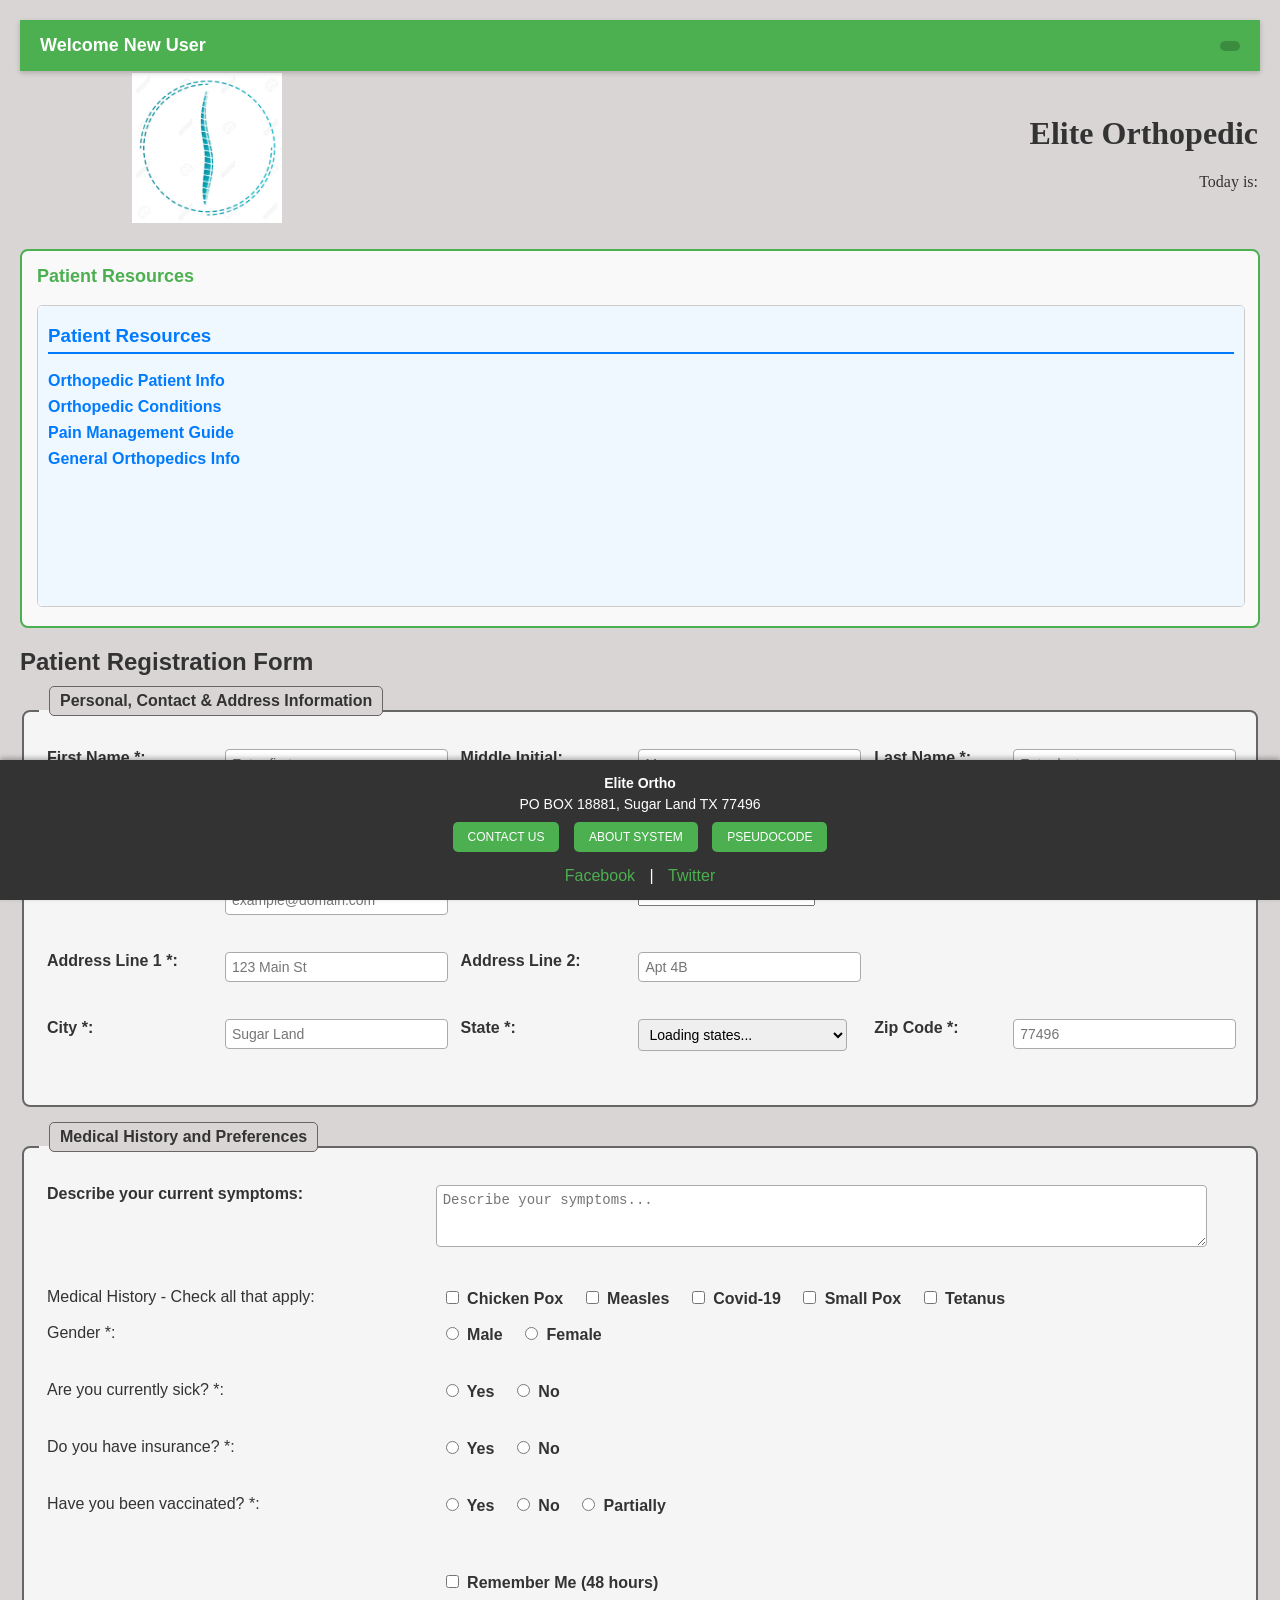
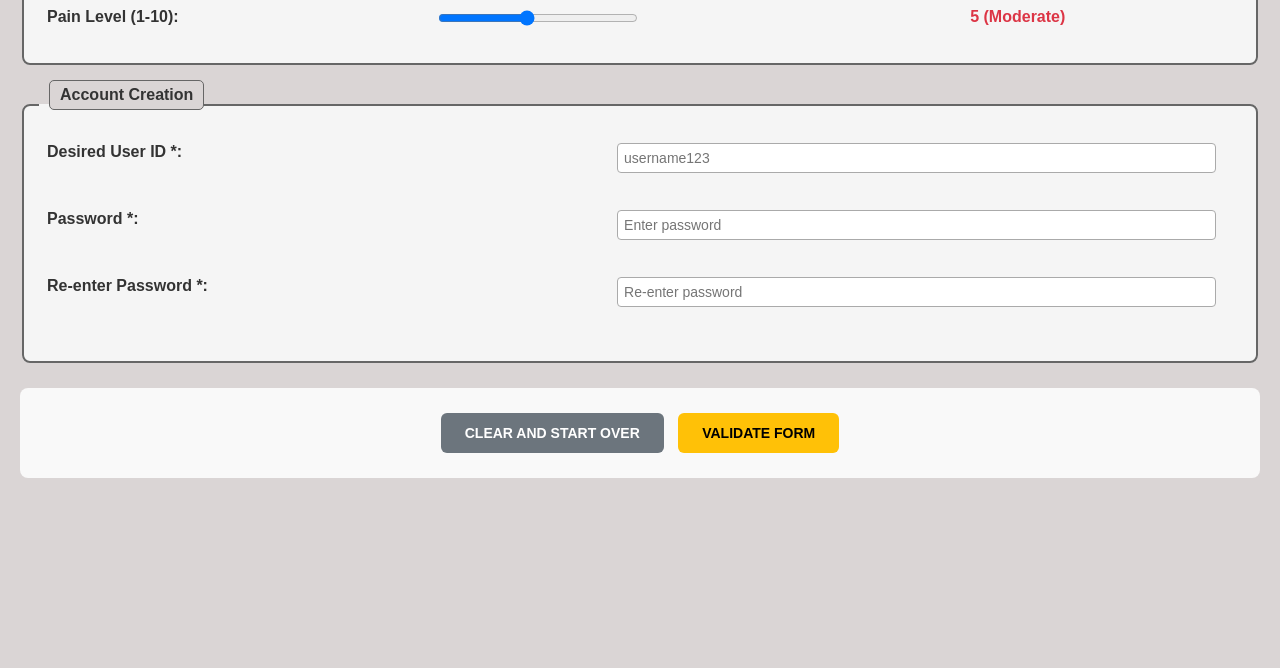
<file: index.html>
﻿<!DOCTYPE html>
<html lang="en">
<head>
    <meta charset="UTF-8">
    <meta name="viewport" content="width=device-width, initial-scale=1.0">
    <title>MS7375 Homework 4 - Kris Patterson</title>
    <meta http-equiv="refresh" content="0; url=homework3.html">
</head>
<body>
    <h1>MS7375 Homework 4</h1>
    <p>Redirecting to registration form...</p>
    <p>If you are not automatically redirected, <a href="homework3.html">click here</a>.</p>
</body>
</html>
</file>
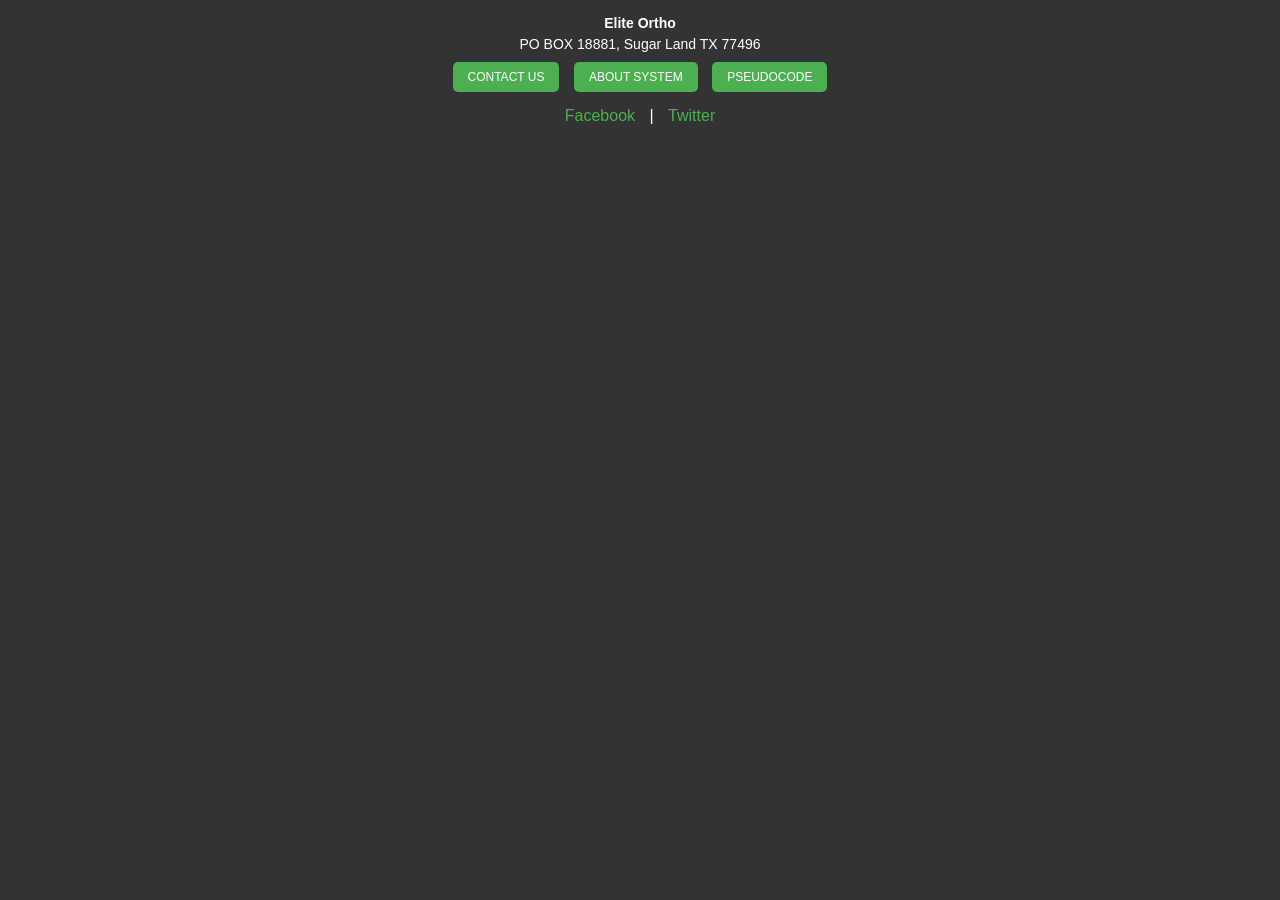
<file: footer-iframe.html>
﻿<!DOCTYPE html>
<html lang="en">
<head>
    <meta charset="UTF-8">
    <meta name="viewport" content="width=device-width, initial-scale=1.0">
    <title>Footer</title>
    <style>
        body {
            margin: 0;
            padding: 10px;
            font-family: Arial, sans-serif;
            background-color: #333;
            color: white;
            text-align: center;
        }
        p {
            margin: 5px 0;
            font-size: 14px;
        }
        a {
            color: #4CAF50;
            text-decoration: none;
            margin: 0 10px;
        }
        a:hover {
            text-decoration: underline;
        }
        button, .btn-link {
            background-color: #4CAF50;
            color: white;
            border: none;
            padding: 8px 15px;
            margin: 5px;
            border-radius: 5px;
            cursor: pointer;
            font-size: 12px;
            text-decoration: none;
            display: inline-block;
        }
        button:hover, .btn-link:hover {
            background-color: #45a049;
        }
    </style>
</head>
<body>
    <p><strong>Elite Ortho</strong></p>
    <p>PO BOX 18881, Sugar Land TX 77496</p>
    <div>
        <button onclick="parent.postMessage('contact', '*')">CONTACT US</button>
        <a href="website_description.html" target="_parent" class="btn-link">ABOUT SYSTEM</a>
        <a href="pseudocode.html" target="_parent" class="btn-link">PSEUDOCODE</a>
    </div>
    <div style="margin-top: 10px;">
        <a href="#" target="_blank">Facebook</a> |
        <a href="#" target="_blank">Twitter</a>
    </div>
</body>
</html>
</file>
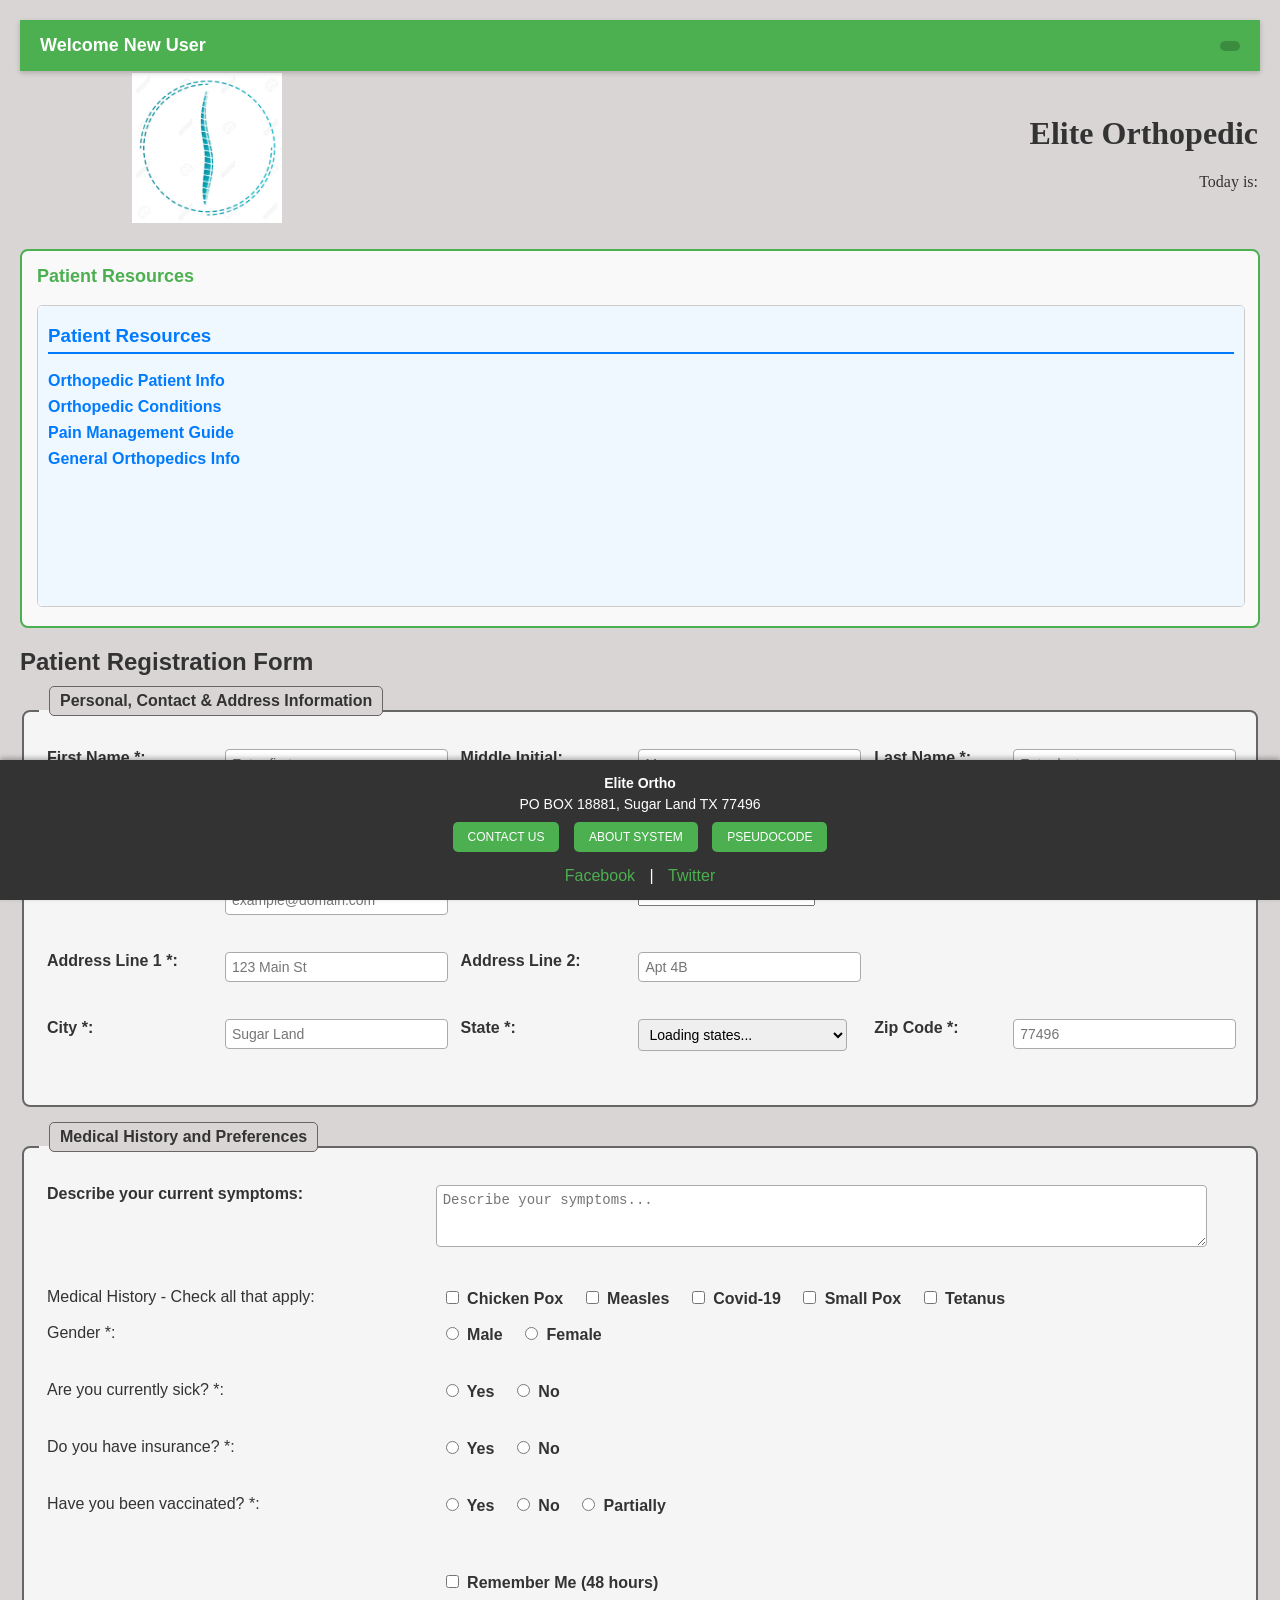
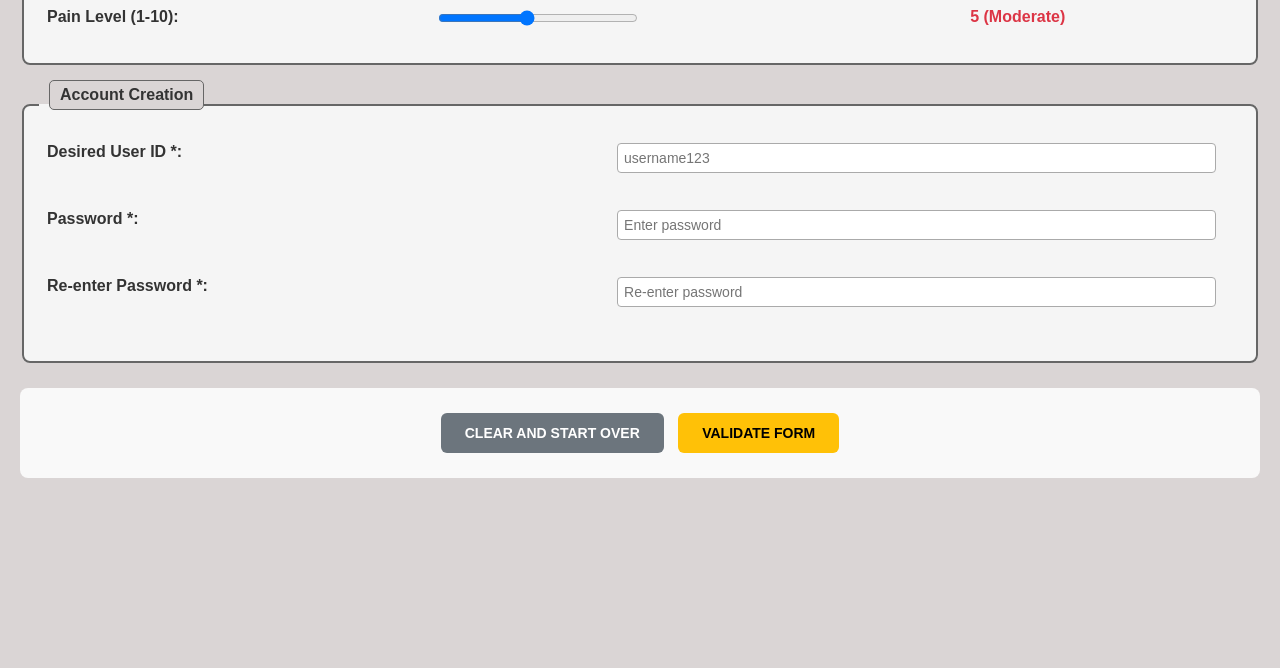
<file: homework3.html>
﻿<!DOCTYPE html>
<!--
    Program Name: Medical Form - Homework 4
    Author: Kris Patterson  
    Date Created: 12-05-2025
    Version: 4.0
    Description: Advanced User Registration Form with Fetch API, Cookies, Local Storage, iFrames, and Time-based Events
-->
<html lang="en">
<head>
    <meta charset="UTF-8">
    <title>MS7375 Homework 4 - Elite Orthopedic Registration</title>
    <link rel="stylesheet" href="style.css">
</head>

<body>
    <!-- Fixed Welcome Banner -->
    <div id="welcome-banner" class="welcome-banner">
        <div id="welcome-message">Welcome New User</div>
        <div id="live-clock"></div>
        <label id="not-user-label" style="display:none;">
            <input type="checkbox" id="not-user-checkbox"> Not you?
        </label>
    </div>

    <!-- Banner -->
    <table class="banner">
        <tr>
            <td class="banner-logo">
                <img src="logo.jpg" alt="Company Logo" class="logo">
            </td>
            <td class="banner-text">
                <h1>Elite Orthopedic</h1>
                <p>Today is: <span id="current-date"></span></p>
            </td>
        </tr>
    </table>

    <!-- Patient Registration Form -->
    <form id="patient-form" onsubmit="return false;">
        <!-- iFrame for Patient Resources -->
        <div class="iframe-container">
            <h3>Patient Resources</h3>
            <iframe src="iframe-content.html" title="Patient Resources" class="patient-iframe"></iframe>
        </div>

        <h2>Patient Registration Form</h2>

        <!-- Personal, Contact & Address Information -->
        <fieldset class="form-section">
            <legend>Personal, Contact & Address Information</legend>
            <table class="form-table">
                <tr>
                    <td><label for="first-name">First Name *:</label></td>
                    <td>
                        <input type="text" id="first-name" name="first-name" required
                               maxlength="30" minlength="1"
                               pattern="[A-Za-z\'\-\s]+"
                               title="First name: 1-30 characters, letters, apostrophes, and dashes only"
                               placeholder="Enter first name">
                        <span class="error-placeholder" id="error-first-name"></span>
                    </td>
                    <td><label for="middle-initial">Middle Initial:</label></td>
                    <td>
                        <input type="text" id="middle-initial" name="middle-initial"
                               maxlength="1" pattern="[A-Za-z]?"
                               title="Optional: Single letter only"
                               placeholder="M">
                        <span class="error-placeholder" id="error-middle-initial"></span>
                    </td>
                    <td><label for="last-name">Last Name *:</label></td>
                    <td>
                        <input type="text" id="last-name" name="last-name" required
                               maxlength="30" minlength="1"
                               pattern="[A-Za-z\'\-\s]+"
                               title="Last name: 1-30 characters, letters, apostrophes, and dashes only"
                               placeholder="Enter last name">
                        <span class="error-placeholder" id="error-last-name"></span>
                    </td>
                </tr>

                <tr>
                    <td><label for="date-of-birth">Date of Birth *:</label></td>
                    <td>
                        <input type="date" id="date-of-birth" name="date-of-birth" required
                               title="Your birth date - cannot be in the future or more than 120 years ago">
                        <span class="error-placeholder" id="error-date-of-birth"></span>
                    </td>
                    <td><label for="social-security">Social Security *:</label></td>
                    <td>
                        <input type="password" id="social-security" name="social-security" required
                               maxlength="11" pattern="\d{3}-\d{2}-\d{4}"
                               title="Social Security: XXX-XX-XXXX format (will be hidden for security)"
                               placeholder="XXX-XX-XXXX">
                        <span class="error-placeholder" id="error-social-security"></span>
                    </td>
                </tr>

                <tr>
                    <td><label for="email-address">Email Address *:</label></td>
                    <td>
                        <input type="email" id="email-address" name="email-address" required
                               pattern="[a-zA-Z0-9._%+-]+@[a-zA-Z0-9.-]+\.[a-zA-Z]{2,}"
                               title="Email format: name@domain.tld"
                               placeholder="example@domain.com">
                        <span class="error-placeholder" id="error-email-address"></span>
                    </td>
                    <td><label for="phone-number">Phone Number *:</label></td>
                    <td>
                        <input type="tel" id="phone-number" name="phone-number" required
                               pattern="\d{3}-\d{3}-\d{4}"
                               title="Phone format: 000-000-0000"
                               placeholder="555-123-4567">
                        <span class="error-placeholder" id="error-phone-number"></span>
                    </td>
                </tr>

                <tr>
                    <td><label for="address-line-1">Address Line 1 *:</label></td>
                    <td>
                        <input type="text" id="address-line-1" name="address-line-1" required
                               maxlength="30" minlength="2"
                               title="Street address: 2-30 characters required"
                               placeholder="123 Main St">
                        <span class="error-placeholder" id="error-address-line-1"></span>
                    </td>
                    <td><label for="address-line-2">Address Line 2:</label></td>
                    <td>
                        <input type="text" id="address-line-2" name="address-line-2"
                               maxlength="30" minlength="2"
                               title="Optional: Apartment, suite, etc. If entered, must be 2-30 characters"
                               placeholder="Apt 4B">
                        <span class="error-placeholder" id="error-address-line-2"></span>
                    </td>
                </tr>

                <tr>
                    <td><label for="city">City *:</label></td>
                    <td>
                        <input type="text" id="city" name="city" required
                               maxlength="30" minlength="2"
                               title="City name: 2-30 characters required"
                               placeholder="Sugar Land">
                        <span class="error-placeholder" id="error-city"></span>
                    </td>
                    <td><label for="state">State *:</label></td>
                    <td>
                        <select id="state" name="state" required
                                title="Please select your state">
                            <option value="">Loading states...</option>
                        </select>
                        <span class="error-placeholder" id="error-state"></span>
                    </td>
                    <td><label for="zip-code">Zip Code *:</label></td>
                    <td>
                        <input type="text" id="zip-code" name="zip-code" required
                               maxlength="5" pattern="\d{5}"
                               title="Zip code: 5 digits only"
                               placeholder="77496">
                        <span class="error-placeholder" id="error-zip-code"></span>
                    </td>
                </tr>
            </table>
        </fieldset>


        <!-- Medical History and Preferences -->
        <fieldset class="form-section">
            <legend>Medical History and Preferences</legend>
            <table class="form-table">
                <tr>
                    <td><label for="symptoms">Describe your current symptoms:</label></td>
                    <td colspan="5">
                        <textarea id="symptoms" name="symptoms" rows="3" cols="50"
                                  title="Optional: Describe any current symptoms or concerns"
                                  placeholder="Describe your symptoms..."></textarea>
                        <span class="error-placeholder" id="error-symptoms"></span>
                    </td>
                </tr>

                <tr>
                    <td>Medical History - Check all that apply:</td>
                    <td colspan="5">
                        <label><input type="checkbox" id="chicken-pox" name="medical-history" value="chicken-pox"
                                      title="Check if you have had Chicken Pox"> Chicken Pox</label>
                        <label><input type="checkbox" id="measles" name="medical-history" value="measles"
                                      title="Check if you have had Measles"> Measles</label>
                        <label><input type="checkbox" id="covid-19" name="medical-history" value="covid-19"
                                      title="Check if you have had Covid-19"> Covid-19</label>
                        <label><input type="checkbox" id="small-pox" name="medical-history" value="small-pox"
                                      title="Check if you have had Small Pox"> Small Pox</label>
                        <label><input type="checkbox" id="tetanus" name="medical-history" value="tetanus"
                                      title="Check if you have had Tetanus"> Tetanus</label>
                    </td>
                </tr>

                <tr>
                    <td>Gender *:</td>
                    <td colspan="5">
                        <label><input type="radio" id="male" name="gender" value="male" required
                                      title="Select your gender"> Male</label>
                        <label><input type="radio" id="female" name="gender" value="female" required
                                      title="Select your gender"> Female</label>
                        <span class="error-placeholder" id="error-gender"></span>
                    </td>
                </tr>

                <tr>
                    <td>Are you currently sick? *:</td>
                    <td colspan="5">
                        <label><input type="radio" id="sick-yes" name="sick" value="yes" required
                                      title="Are you currently experiencing illness?"> Yes</label>
                        <label><input type="radio" id="sick-no" name="sick" value="no" required
                                      title="Are you currently experiencing illness?"> No</label>
                        <span class="error-placeholder" id="error-sick"></span>
                    </td>
                </tr>

                <tr>
                    <td>Do you have insurance? *:</td>
                    <td colspan="5">
                        <label><input type="radio" id="insurance-yes" name="insurance" value="yes" required
                                      title="Do you currently have medical insurance?"> Yes</label>
                        <label><input type="radio" id="insurance-no" name="insurance" value="no" required
                                      title="Do you currently have medical insurance?"> No</label>
                        <span class="error-placeholder" id="error-insurance"></span>
                    </td>
                </tr>

                <tr>
                    <td>Have you been vaccinated? *:</td>
                    <td colspan="5">
                        <label><input type="radio" id="vaccinated-yes" name="vaccinated" value="yes" required
                                      title="Are you up to date with vaccinations?"> Yes</label>
                        <label><input type="radio" id="vaccinated-no" name="vaccinated" value="no" required
                                      title="Are you up to date with vaccinations?"> No</label>
                        <label><input type="radio" id="vaccinated-partial" name="vaccinated" value="partial" required
                                      title="Are you up to date with vaccinations?"> Partially</label>
                        <span class="error-placeholder" id="error-vaccinated"></span>
                        <br><br>
                        <label>
                            <input type="checkbox" id="remember-me" name="remember-me">
                            Remember Me (48 hours)
                        </label>
                    </td>
                </tr>

                <tr>
                    <td><label for="pain-level">Pain Level (1-10):</label></td>
                    <td colspan="3">
                        <input type="range" id="pain-level" name="pain-level"
                               min="1" max="10" value="5" step="1"
                               title="Rate your current pain level from 1 (no pain) to 10 (unbearable)">
                    </td>
                    <td><span id="pain-display">5 (Moderate)</span></td>
                </tr>
            </table>
        </fieldset>


        <!-- Account Creation Section -->
        <fieldset class="form-section">
            <legend>Account Creation</legend>
            <table class="form-table">
                <tr>
                    <td><label for="user-id">Desired User ID *:</label></td>
                    <td>
                        <input type="text" id="user-id" name="user-id" required
                               maxlength="20" minlength="5"
                               pattern="[A-Za-z][A-Za-z0-9_-]*"
                               title="User ID: 5-20 characters, must start with letter, letters/numbers/underscore/dash only, no spaces"
                               placeholder="username123">
                        <span class="error-placeholder" id="error-user-id"></span>
                    </td>
                </tr>

                <tr>
                    <td><label for="password">Password *:</label></td>
                    <td>
                        <input type="password" id="password" name="password" required
                               maxlength="30" minlength="8"
                               title="Password: 8+ characters, must contain uppercase, lowercase, and number. Cannot equal user ID."
                               placeholder="Enter password">
                        <span class="error-placeholder" id="error-password"></span>
                    </td>
                </tr>

                <tr>
                    <td><label for="re-enter-password">Re-enter Password *:</label></td>
                    <td>
                        <input type="password" id="re-enter-password" name="re-enter-password" required
                               maxlength="30" minlength="8"
                               title="Please re-enter your password exactly as above to confirm."
                               placeholder="Re-enter password">
                        <span class="error-placeholder" id="error-re-enter-password"></span>
                    </td>
                </tr>
            </table>
        </fieldset>

        <div class="button-container">
            <button type="reset" class="reset-btn" onclick="handleReset()">CLEAR AND START OVER</button>
            <button type="button" id="validate-btn" class="validate-btn" onclick="validateForm()">VALIDATE FORM</button>
            <button type="button" id="submit-btn" class="submit-btn" style="display:none;" onclick="submitForm()">SUBMIT</button>
        </div>

        <div id="validation-summary" class="validation-summary" style="display:none;">
            <h3>Validation Summary</h3>
            <p id="validation-message"></p>
        </div>
    </form>

        <!-- Fixed Footer with iFrame -->
    <div id="footer-container" class="fixed-footer-container">
        <iframe src="footer-iframe.html" title="Footer Navigation" class="footer-iframe"></iframe>
    </div>

    <script src="script.js"></script>
</body>
</html>
</file>
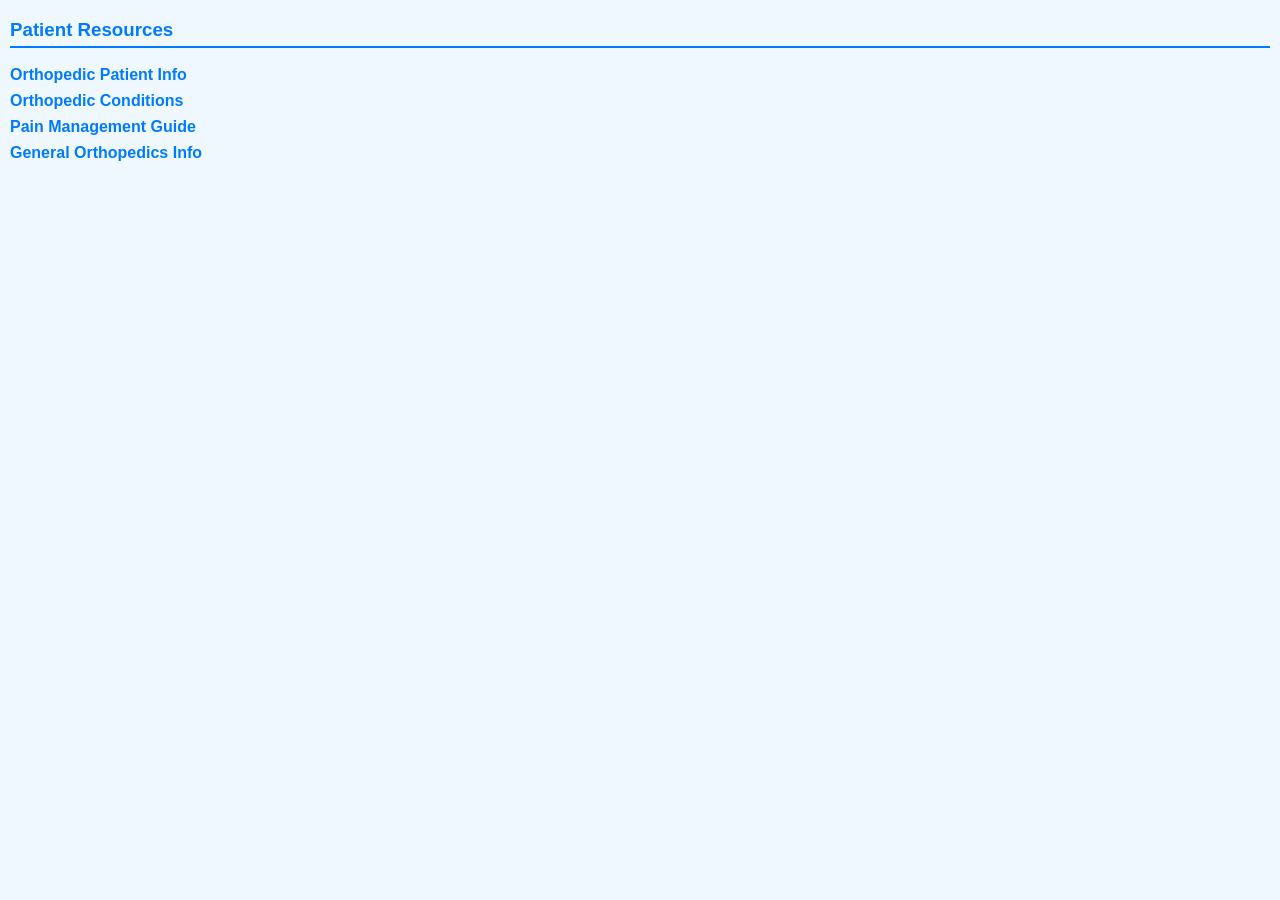
<file: iframe-content.html>
<!DOCTYPE html>
<html lang="en">
<head>
    <meta charset="UTF-8">
    <title>Patient Resources</title>
    <style>
        body {
            font-family: Arial, sans-serif;
            margin: 10px;
            background-color: #f0f8ff;
        }
        h3 {
            color: #007bff;
            border-bottom: 2px solid #007bff;
            padding-bottom: 5px;
        }
        ul {
            list-style-type: none;
            padding: 0;
        }
        li {
            margin: 8px 0;
        }
        a {
            color: #007bff;
            text-decoration: none;
            font-weight: bold;
        }
        a:hover {
            text-decoration: underline;
        }
    </style>
</head>
<body>
    <h3>Patient Resources</h3>
    <ul>
        <li><a href="https://www.aaos.org/" target="_parent">Orthopedic Patient Info</a></li>
        <li><a href="https://orthoinfo.aaos.org/" target="_parent">Orthopedic Conditions</a></li>
        <li><a href="https://www.webmd.com/pain-management/" target="_parent">Pain Management Guide</a></li>
        <li><a href="https://medlineplus.gov/orthopedics.html" target="_parent">General Orthopedics Info</a></li>
    </ul>
</body>
</html>
</file>
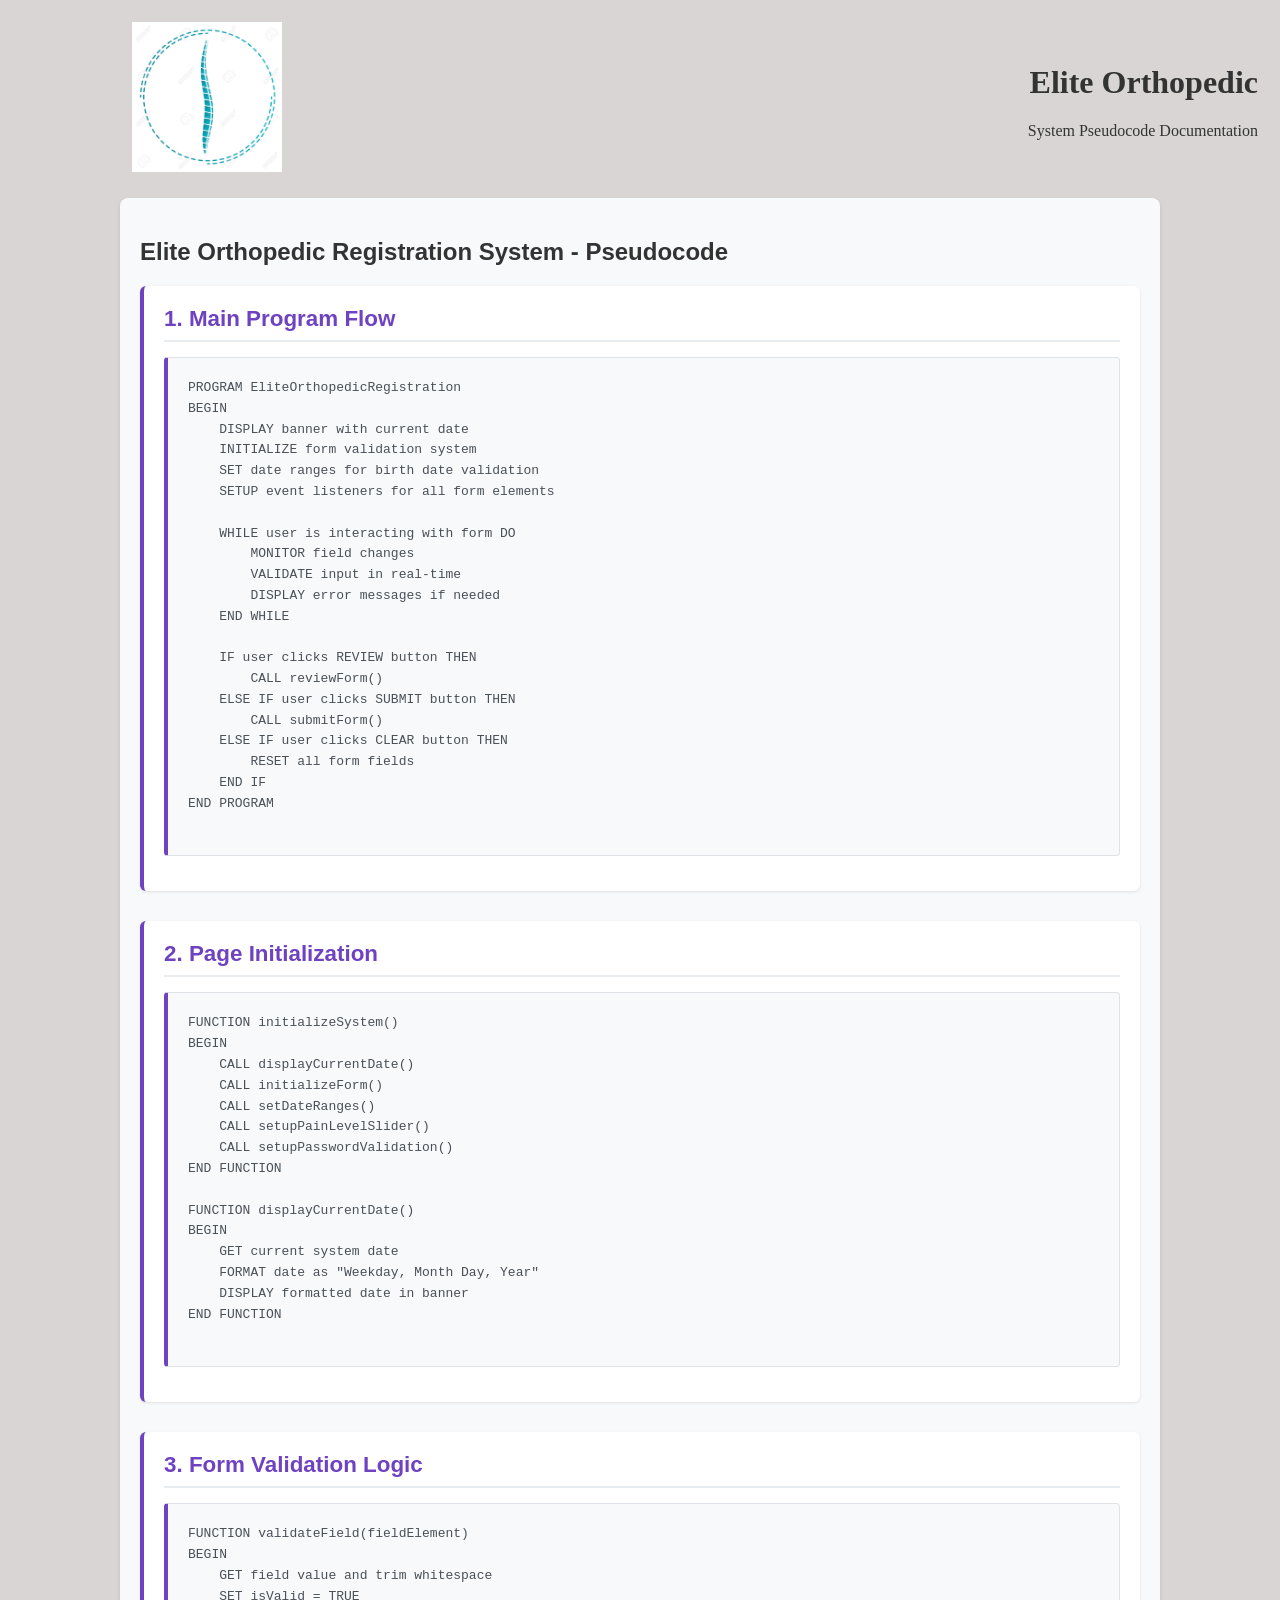
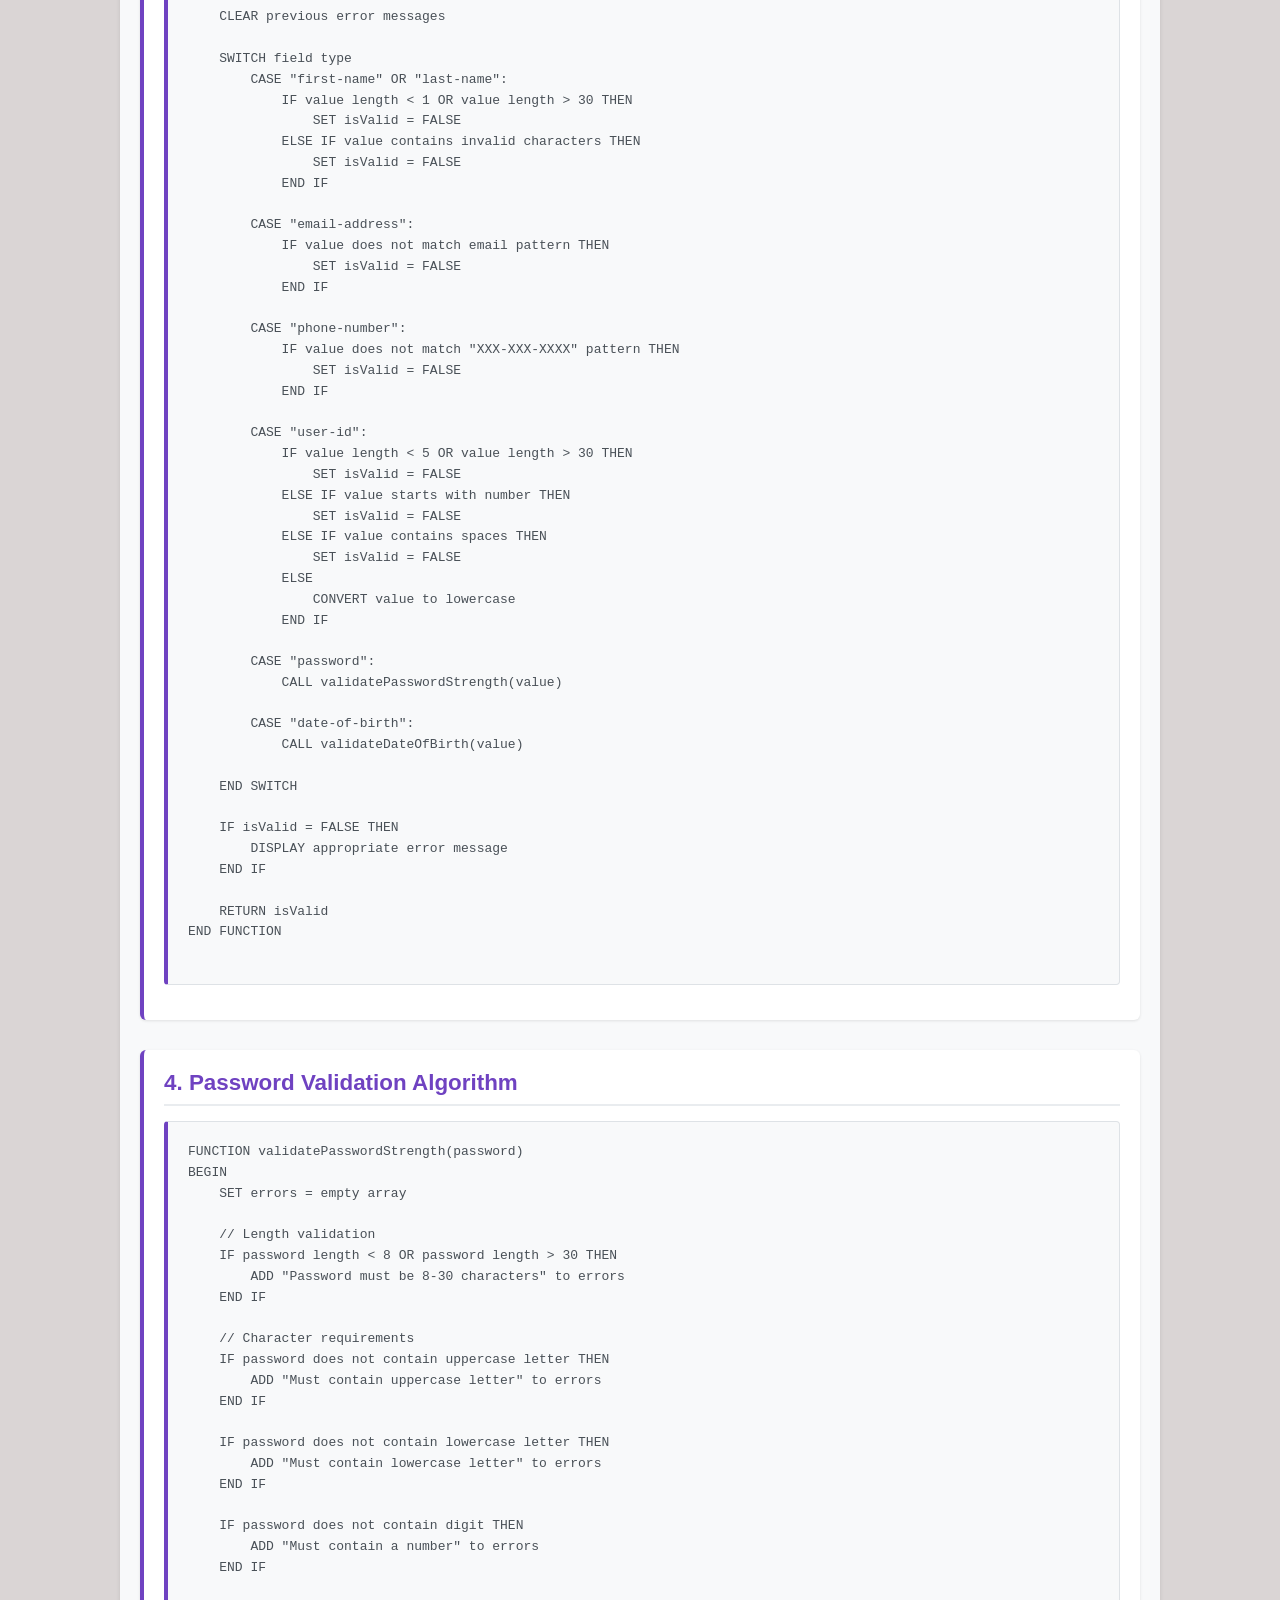
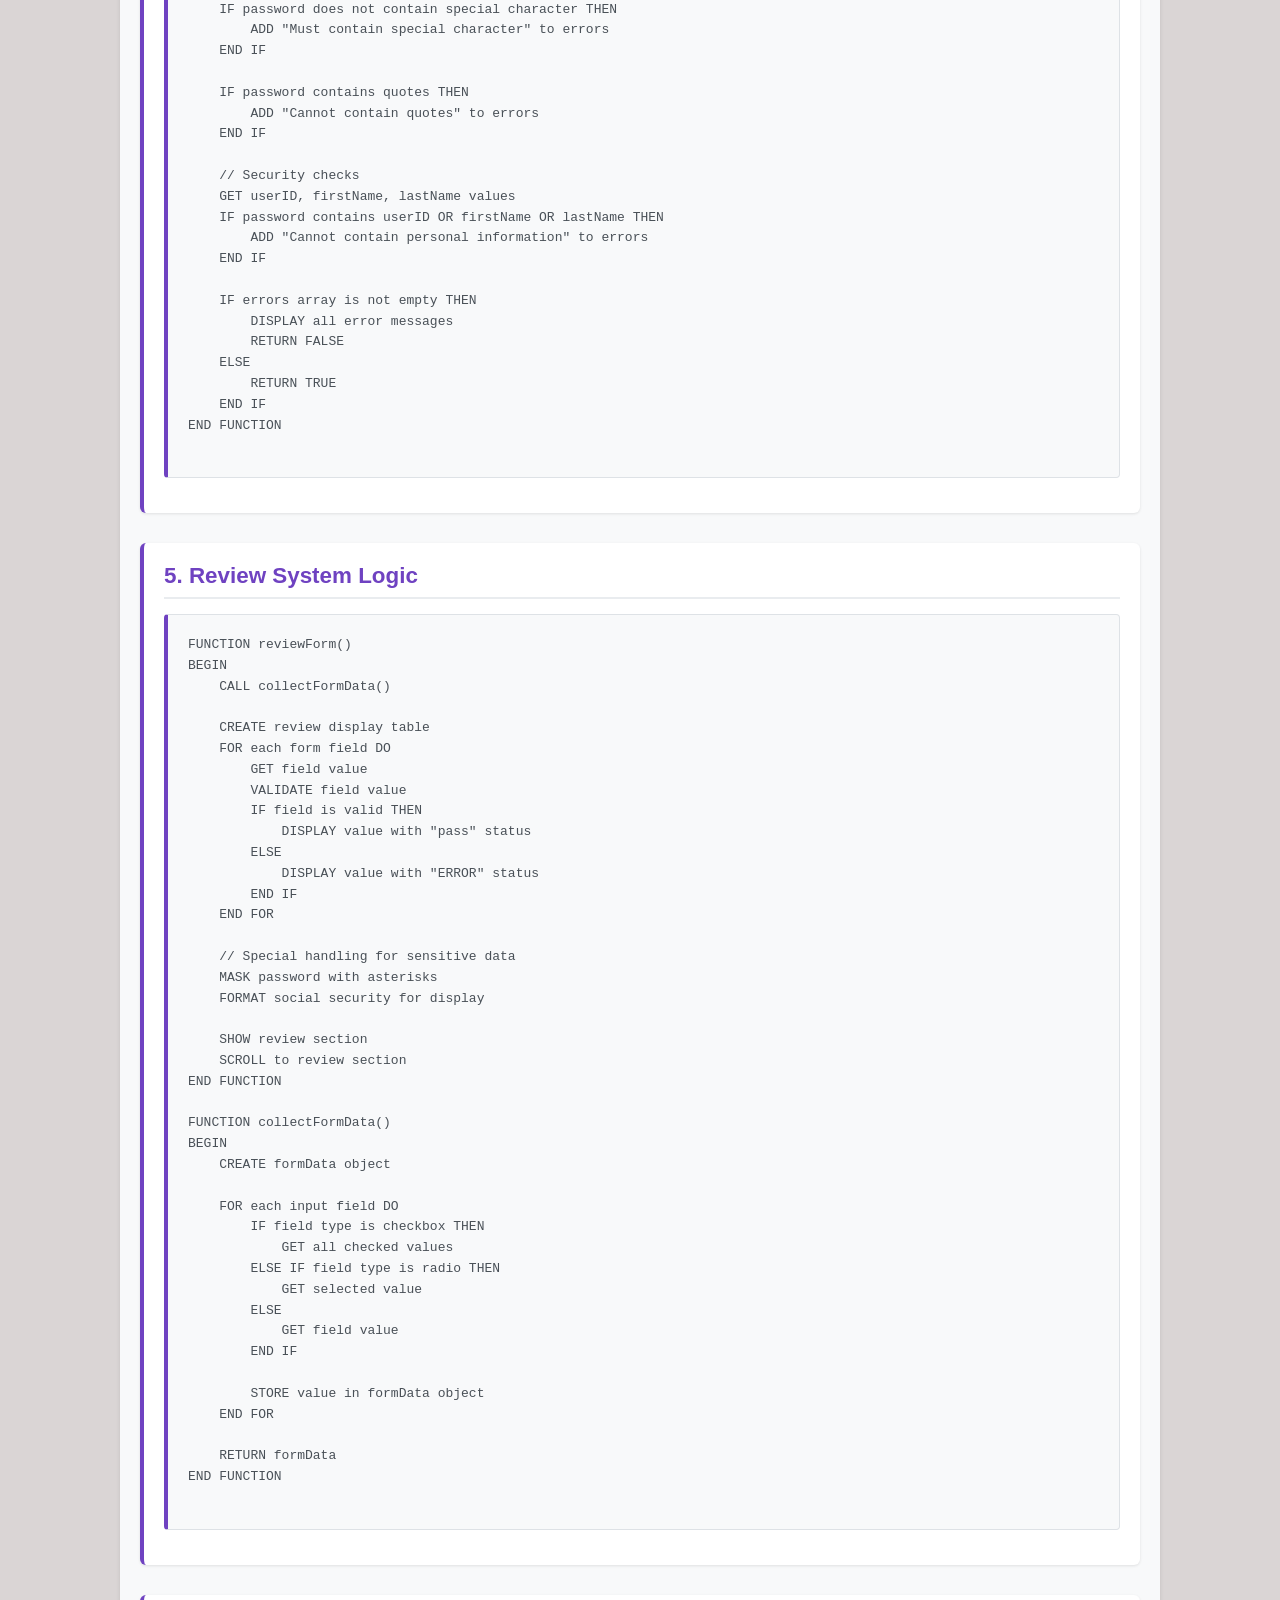
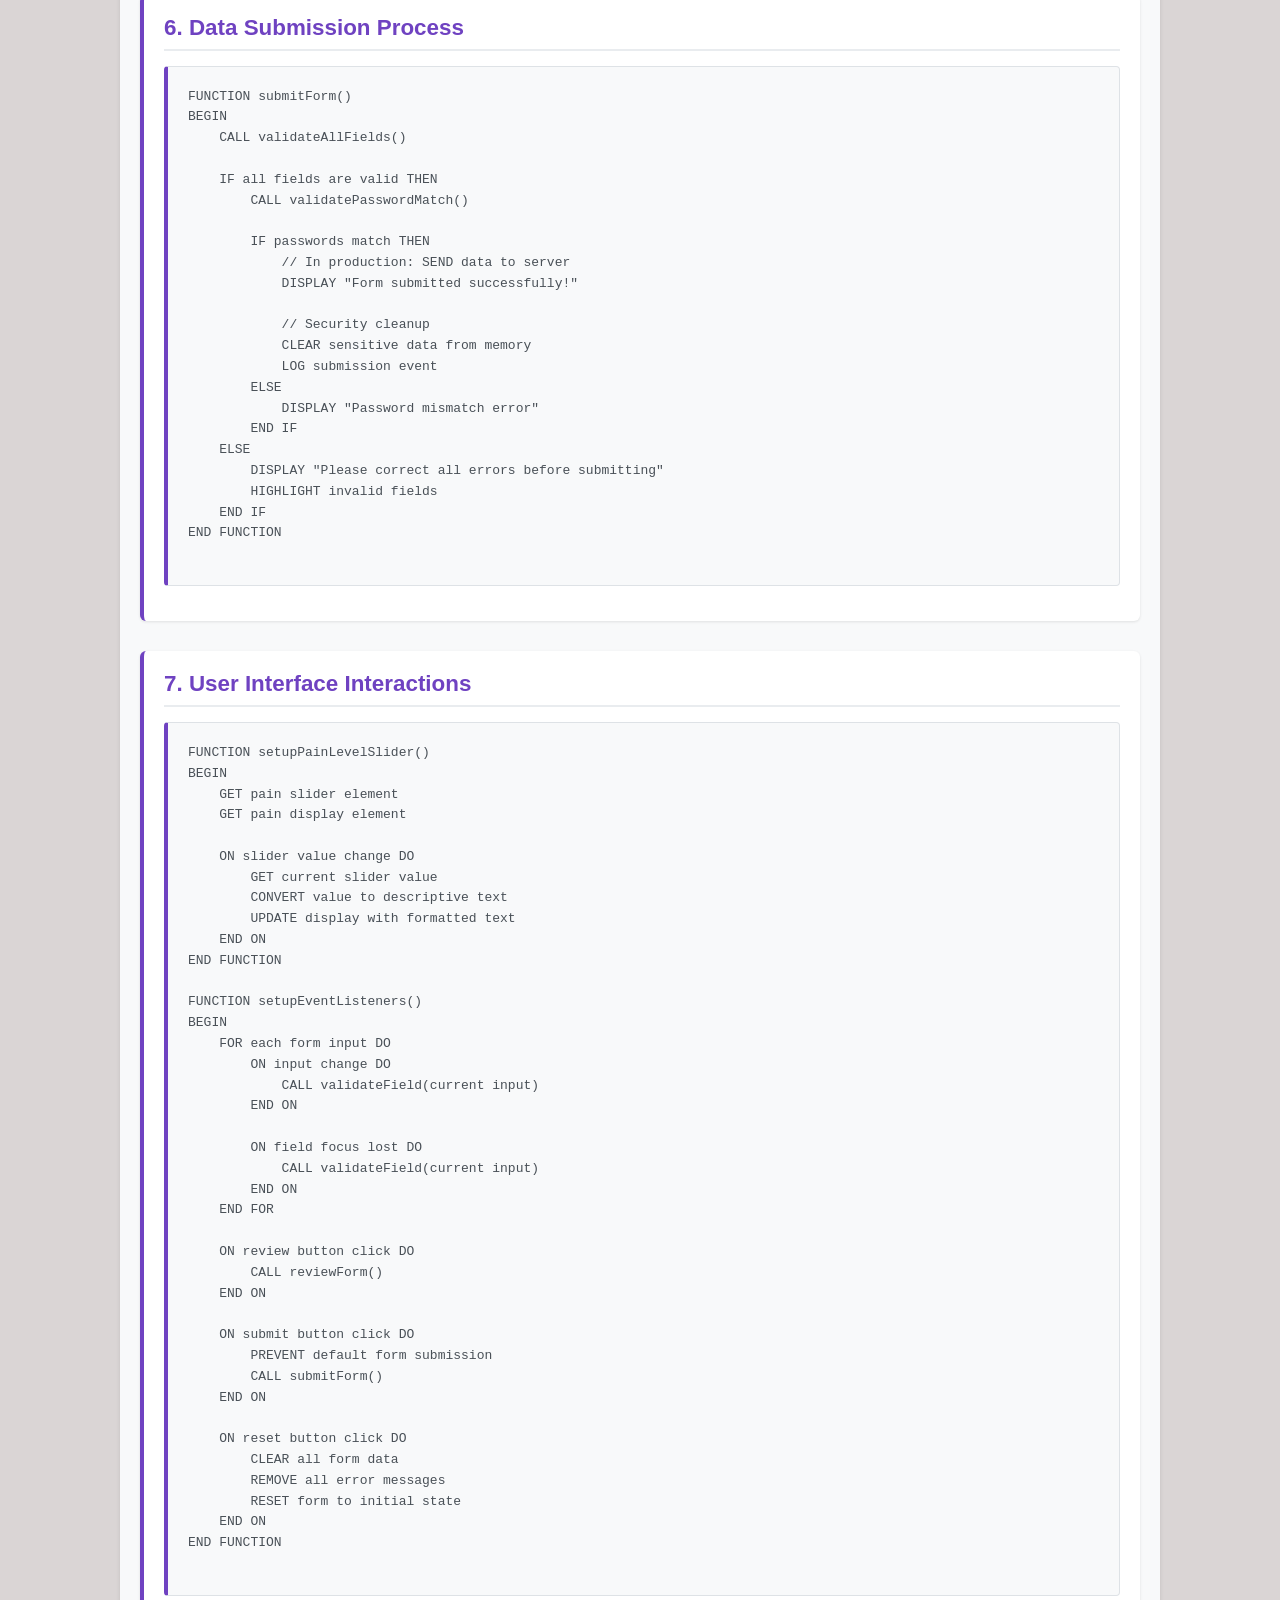
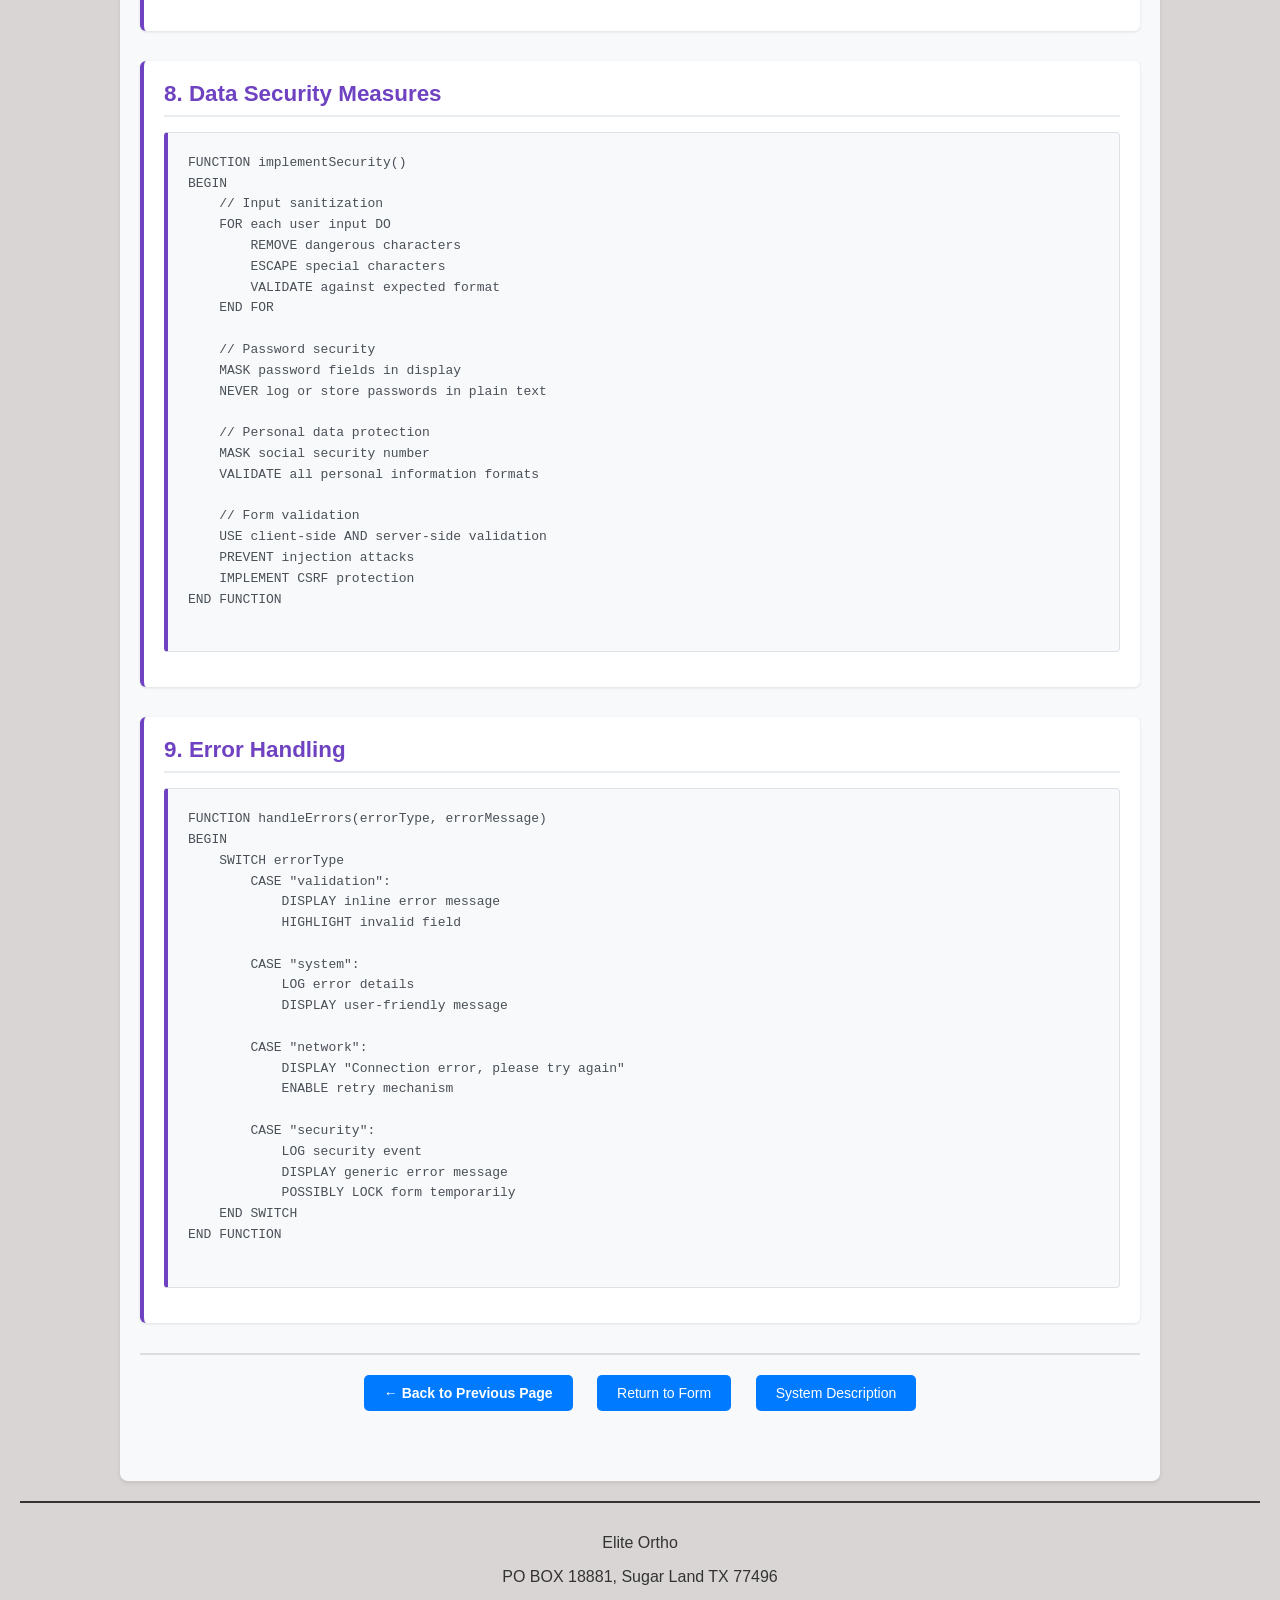
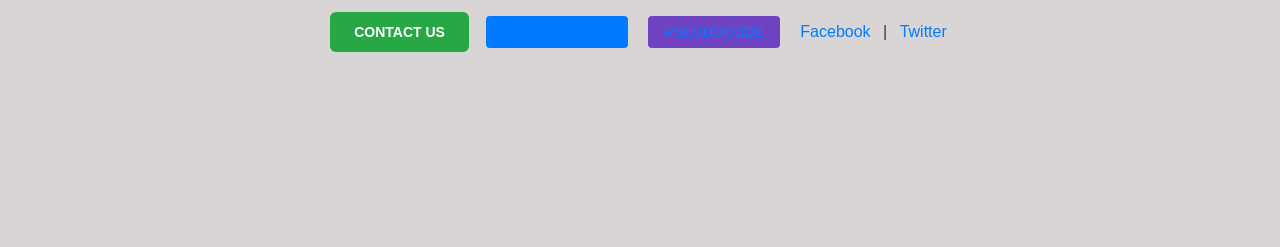
<file: pseudocode.html>
<!DOCTYPE html>
<!--
    Program Name: Pseudocode Documentation - MS7375 Homework 3
    Author: Kris Patterson  
    Date Created: 10-24-2025
    Date last edited: 11-14-2025
    Description: Pseudocode documentation for Elite Orthopedic Registration System
-->
<html lang="en">
<head>
    <meta charset="UTF-8">
    <meta name="viewport" content="width=device-width, initial-scale=1.0">
    <title>Pseudocode - Elite Orthopedic Registration System</title>
    <link rel="stylesheet" href="style.css">
</head>

<body>
    <!-- Banner -->
    <table class="banner">
        <tr>
            <td class="banner-logo">
                <img src="logo.jpg" alt="Company Logo" class="logo">
            </td>
            <td class="banner-text">
                <h1>Elite Orthopedic</h1>
                <p>System Pseudocode Documentation</p>
            </td>
        </tr>
    </table>

    <!-- Main Content -->
    <div class="pseudocode-container">
        <h2>Elite Orthopedic Registration System - Pseudocode</h2>
        
        <div class="pseudocode-section">
            <h3>1. Main Program Flow</h3>
            <pre class="pseudocode">
PROGRAM EliteOrthopedicRegistration
BEGIN
    DISPLAY banner with current date
    INITIALIZE form validation system
    SET date ranges for birth date validation
    SETUP event listeners for all form elements
    
    WHILE user is interacting with form DO
        MONITOR field changes
        VALIDATE input in real-time
        DISPLAY error messages if needed
    END WHILE
    
    IF user clicks REVIEW button THEN
        CALL reviewForm()
    ELSE IF user clicks SUBMIT button THEN
        CALL submitForm()
    ELSE IF user clicks CLEAR button THEN
        RESET all form fields
    END IF
END PROGRAM
            </pre>
        </div>

        <div class="pseudocode-section">
            <h3>2. Page Initialization</h3>
            <pre class="pseudocode">
FUNCTION initializeSystem()
BEGIN
    CALL displayCurrentDate()
    CALL initializeForm()
    CALL setDateRanges()
    CALL setupPainLevelSlider()
    CALL setupPasswordValidation()
END FUNCTION

FUNCTION displayCurrentDate()
BEGIN
    GET current system date
    FORMAT date as "Weekday, Month Day, Year"
    DISPLAY formatted date in banner
END FUNCTION
            </pre>
        </div>

        <div class="pseudocode-section">
            <h3>3. Form Validation Logic</h3>
            <pre class="pseudocode">
FUNCTION validateField(fieldElement)
BEGIN
    GET field value and trim whitespace
    SET isValid = TRUE
    CLEAR previous error messages
    
    SWITCH field type
        CASE "first-name" OR "last-name":
            IF value length < 1 OR value length > 30 THEN
                SET isValid = FALSE
            ELSE IF value contains invalid characters THEN
                SET isValid = FALSE
            END IF
            
        CASE "email-address":
            IF value does not match email pattern THEN
                SET isValid = FALSE
            END IF
            
        CASE "phone-number":
            IF value does not match "XXX-XXX-XXXX" pattern THEN
                SET isValid = FALSE
            END IF
            
        CASE "user-id":
            IF value length < 5 OR value length > 30 THEN
                SET isValid = FALSE
            ELSE IF value starts with number THEN
                SET isValid = FALSE
            ELSE IF value contains spaces THEN
                SET isValid = FALSE
            ELSE
                CONVERT value to lowercase
            END IF
            
        CASE "password":
            CALL validatePasswordStrength(value)
            
        CASE "date-of-birth":
            CALL validateDateOfBirth(value)
            
    END SWITCH
    
    IF isValid = FALSE THEN
        DISPLAY appropriate error message
    END IF
    
    RETURN isValid
END FUNCTION
            </pre>
        </div>

        <div class="pseudocode-section">
            <h3>4. Password Validation Algorithm</h3>
            <pre class="pseudocode">
FUNCTION validatePasswordStrength(password)
BEGIN
    SET errors = empty array
    
    // Length validation
    IF password length < 8 OR password length > 30 THEN
        ADD "Password must be 8-30 characters" to errors
    END IF
    
    // Character requirements
    IF password does not contain uppercase letter THEN
        ADD "Must contain uppercase letter" to errors
    END IF
    
    IF password does not contain lowercase letter THEN
        ADD "Must contain lowercase letter" to errors
    END IF
    
    IF password does not contain digit THEN
        ADD "Must contain a number" to errors
    END IF
    
    IF password does not contain special character THEN
        ADD "Must contain special character" to errors
    END IF
    
    IF password contains quotes THEN
        ADD "Cannot contain quotes" to errors
    END IF
    
    // Security checks
    GET userID, firstName, lastName values
    IF password contains userID OR firstName OR lastName THEN
        ADD "Cannot contain personal information" to errors
    END IF
    
    IF errors array is not empty THEN
        DISPLAY all error messages
        RETURN FALSE
    ELSE
        RETURN TRUE
    END IF
END FUNCTION
            </pre>
        </div>

        <div class="pseudocode-section">
            <h3>5. Review System Logic</h3>
            <pre class="pseudocode">
FUNCTION reviewForm()
BEGIN
    CALL collectFormData()
    
    CREATE review display table
    FOR each form field DO
        GET field value
        VALIDATE field value
        IF field is valid THEN
            DISPLAY value with "pass" status
        ELSE
            DISPLAY value with "ERROR" status
        END IF
    END FOR
    
    // Special handling for sensitive data
    MASK password with asterisks
    FORMAT social security for display
    
    SHOW review section
    SCROLL to review section
END FUNCTION

FUNCTION collectFormData()
BEGIN
    CREATE formData object
    
    FOR each input field DO
        IF field type is checkbox THEN
            GET all checked values
        ELSE IF field type is radio THEN
            GET selected value
        ELSE
            GET field value
        END IF
        
        STORE value in formData object
    END FOR
    
    RETURN formData
END FUNCTION
            </pre>
        </div>

        <div class="pseudocode-section">
            <h3>6. Data Submission Process</h3>
            <pre class="pseudocode">
FUNCTION submitForm()
BEGIN
    CALL validateAllFields()
    
    IF all fields are valid THEN
        CALL validatePasswordMatch()
        
        IF passwords match THEN
            // In production: SEND data to server
            DISPLAY "Form submitted successfully!"
            
            // Security cleanup
            CLEAR sensitive data from memory
            LOG submission event
        ELSE
            DISPLAY "Password mismatch error"
        END IF
    ELSE
        DISPLAY "Please correct all errors before submitting"
        HIGHLIGHT invalid fields
    END IF
END FUNCTION
            </pre>
        </div>

        <div class="pseudocode-section">
            <h3>7. User Interface Interactions</h3>
            <pre class="pseudocode">
FUNCTION setupPainLevelSlider()
BEGIN
    GET pain slider element
    GET pain display element
    
    ON slider value change DO
        GET current slider value
        CONVERT value to descriptive text
        UPDATE display with formatted text
    END ON
END FUNCTION

FUNCTION setupEventListeners()
BEGIN
    FOR each form input DO
        ON input change DO
            CALL validateField(current input)
        END ON
        
        ON field focus lost DO
            CALL validateField(current input)
        END ON
    END FOR
    
    ON review button click DO
        CALL reviewForm()
    END ON
    
    ON submit button click DO
        PREVENT default form submission
        CALL submitForm()
    END ON
    
    ON reset button click DO
        CLEAR all form data
        REMOVE all error messages
        RESET form to initial state
    END ON
END FUNCTION
            </pre>
        </div>

        <div class="pseudocode-section">
            <h3>8. Data Security Measures</h3>
            <pre class="pseudocode">
FUNCTION implementSecurity()
BEGIN
    // Input sanitization
    FOR each user input DO
        REMOVE dangerous characters
        ESCAPE special characters
        VALIDATE against expected format
    END FOR
    
    // Password security
    MASK password fields in display
    NEVER log or store passwords in plain text
    
    // Personal data protection
    MASK social security number
    VALIDATE all personal information formats
    
    // Form validation
    USE client-side AND server-side validation
    PREVENT injection attacks
    IMPLEMENT CSRF protection
END FUNCTION
            </pre>
        </div>

        <div class="pseudocode-section">
            <h3>9. Error Handling</h3>
            <pre class="pseudocode">
FUNCTION handleErrors(errorType, errorMessage)
BEGIN
    SWITCH errorType
        CASE "validation":
            DISPLAY inline error message
            HIGHLIGHT invalid field
            
        CASE "system":
            LOG error details
            DISPLAY user-friendly message
            
        CASE "network":
            DISPLAY "Connection error, please try again"
            ENABLE retry mechanism
            
        CASE "security":
            LOG security event
            DISPLAY generic error message
            POSSIBLY LOCK form temporarily
    END SWITCH
END FUNCTION
            </pre>
        </div>

        <div class="navigation-buttons">
            <button onclick="window.history.back()" class="nav-btn">← Back to Previous Page</button>
            <a href="Medical_Form.html" class="nav-btn">Return to Form</a>
            <a href="website_description.html" class="nav-btn">System Description</a>
        </div>
    </div>

    <!-- Footer -->
    <div id="footer">
        <p>Elite Ortho</p>
        <p>PO BOX 18881, Sugar Land TX 77496</p>
        <button class="contact-btn">CONTACT US</button>
        <a href="website_description.html" class="description-btn">ABOUT SYSTEM</a>
        <a href="pseudocode.html" class="pseudocode-btn">PSEUDOCODE</a>
        <a href="#">Facebook</a> |
        <a href="#">Twitter</a>
    </div>
</body>
</html>
</file>
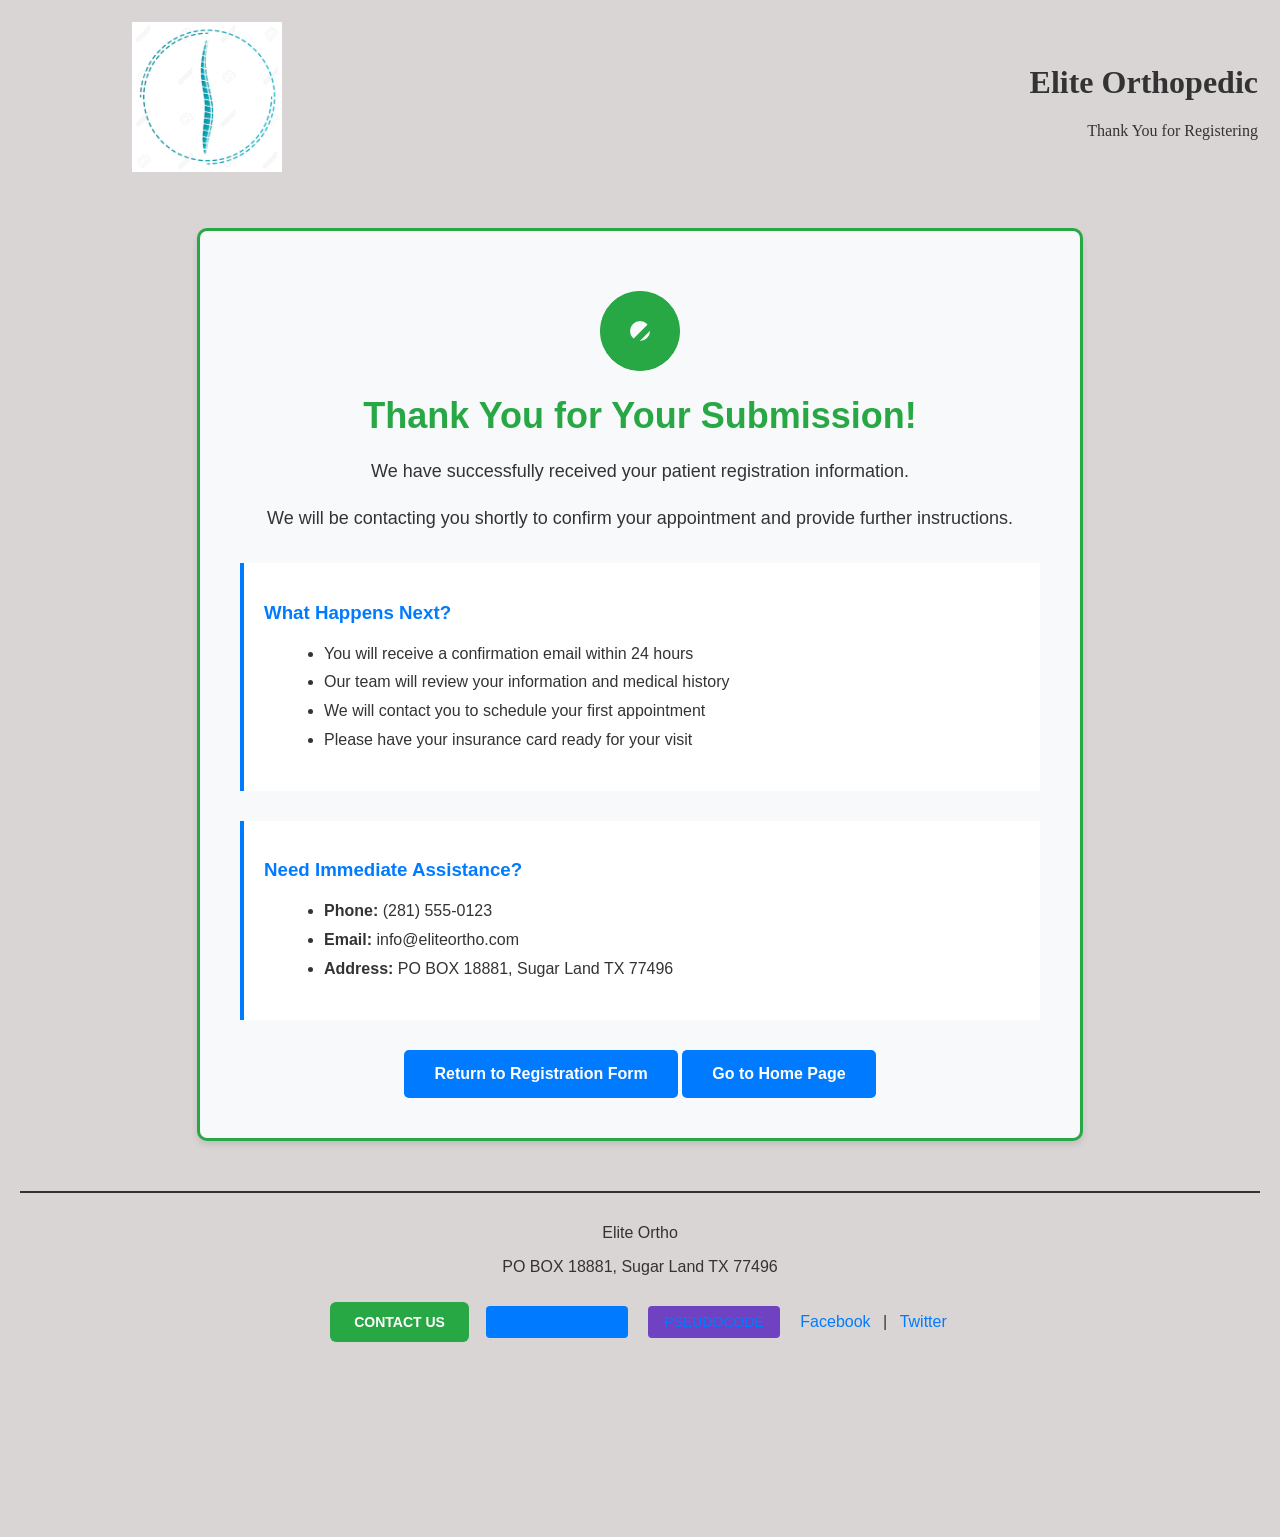
<file: thankyou.html>
<!DOCTYPE html>
<!--
    Program Name: Thank You Page - Homework 4
    Author: Kris Patterson  
    Date Created: 12-05-2025
    Version: 4.0
    Description: Form Submission Confirmation Page
-->
<html lang="en">
<head>
    <meta charset="UTF-8">
    <title>Submission Confirmation - Elite Orthopedic</title>
    <link rel="stylesheet" href="style.css">
    <style>
        .thank-you-container {
            max-width: 800px;
            margin: 50px auto;
            padding: 40px;
            background-color: #f8f9fa;
            border: 3px solid #28a745;
            border-radius: 10px;
            box-shadow: 0 4px 6px rgba(0, 0, 0, 0.1);
            text-align: center;
        }
        
        .thank-you-container h1 {
            color: #28a745;
            font-size: 36px;
            margin-bottom: 20px;
        }
        
        .thank-you-container p {
            font-size: 18px;
            line-height: 1.6;
            color: #333;
            margin-bottom: 15px;
        }
        
        .checkmark {
            width: 80px;
            height: 80px;
            border-radius: 50%;
            display: block;
            stroke-width: 4;
            stroke: #28a745;
            stroke-miterlimit: 10;
            margin: 20px auto;
            box-shadow: inset 0px 0px 0px #28a745;
            animation: fill .4s ease-in-out .4s forwards, scale .3s ease-in-out .9s both;
        }
        
        .checkmark-circle {
            stroke-dasharray: 166;
            stroke-dashoffset: 166;
            stroke-width: 2;
            stroke-miterlimit: 10;
            stroke: #28a745;
            fill: none;
            animation: stroke 0.6s cubic-bezier(0.65, 0, 0.45, 1) forwards;
        }
        
        .checkmark-check {
            transform-origin: 50% 50%;
            stroke-dasharray: 48;
            stroke-dashoffset: 48;
            animation: stroke 0.3s cubic-bezier(0.65, 0, 0.45, 1) 0.8s forwards;
        }
        
        @keyframes stroke {
            100% {
                stroke-dashoffset: 0;
            }
        }
        
        @keyframes scale {
            0%, 100% {
                transform: none;
            }
            50% {
                transform: scale3d(1.1, 1.1, 1);
            }
        }
        
        @keyframes fill {
            100% {
                box-shadow: inset 0px 0px 0px 30px #28a745;
            }
        }
        
        .return-btn {
            display: inline-block;
            margin-top: 30px;
            padding: 15px 30px;
            background-color: #007bff;
            color: white;
            text-decoration: none;
            border-radius: 5px;
            font-size: 16px;
            font-weight: bold;
            transition: background-color 0.3s;
        }
        
        .return-btn:hover {
            background-color: #0056b3;
        }
        
        .info-box {
            margin-top: 30px;
            padding: 20px;
            background-color: white;
            border-left: 4px solid #007bff;
            text-align: left;
        }
        
        .info-box h3 {
            color: #007bff;
            margin-bottom: 15px;
        }
        
        .info-box ul {
            list-style-type: disc;
            margin-left: 20px;
            line-height: 1.8;
        }
    </style>
</head>

<body>
    <!-- Banner -->
    <table class="banner">
        <tr>
            <td class="banner-logo">
                <img src="logo.jpg" alt="Company Logo" class="logo">
            </td>
            <td class="banner-text">
                <h1>Elite Orthopedic</h1>
                <p>Thank You for Registering</p>
            </td>
        </tr>
    </table>

    <div class="thank-you-container">
        <svg class="checkmark" xmlns="http://www.w3.org/2000/svg" viewBox="0 0 52 52">
            <circle class="checkmark-circle" cx="26" cy="26" r="25" fill="none"/>
            <path class="checkmark-check" fill="none" d="M14.1 27.2l7.1 7.2 16.7-16.8"/>
        </svg>
        
        <h1>Thank You for Your Submission!</h1>
        
        <p>We have successfully received your patient registration information.</p>
        
        <p>We will be contacting you shortly to confirm your appointment and provide further instructions.</p>
        
        <div class="info-box">
            <h3>What Happens Next?</h3>
            <ul>
                <li>You will receive a confirmation email within 24 hours</li>
                <li>Our team will review your information and medical history</li>
                <li>We will contact you to schedule your first appointment</li>
                <li>Please have your insurance card ready for your visit</li>
            </ul>
        </div>
        
        <div class="info-box">
            <h3>Need Immediate Assistance?</h3>
            <ul>
                <li><strong>Phone:</strong> (281) 555-0123</li>
                <li><strong>Email:</strong> info@eliteortho.com</li>
                <li><strong>Address:</strong> PO BOX 18881, Sugar Land TX 77496</li>
            </ul>
        </div>
        
        <a href="homework3.html" class="return-btn">Return to Registration Form</a>
        <a href="index.html" class="return-btn">Go to Home Page</a>
    </div>

    <!-- Footer -->
    <div id="footer">
        <p>Elite Ortho</p>
        <p>PO BOX 18881, Sugar Land TX 77496</p>
        <button class="contact-btn">CONTACT US</button>
        <a href="website_description.html" class="description-btn">ABOUT SYSTEM</a>
        <a href="pseudocode.html" class="pseudocode-btn">PSEUDOCODE</a>
        <a href="#">Facebook</a> |
        <a href="#">Twitter</a>
    </div>
</body>
</html>
</file>
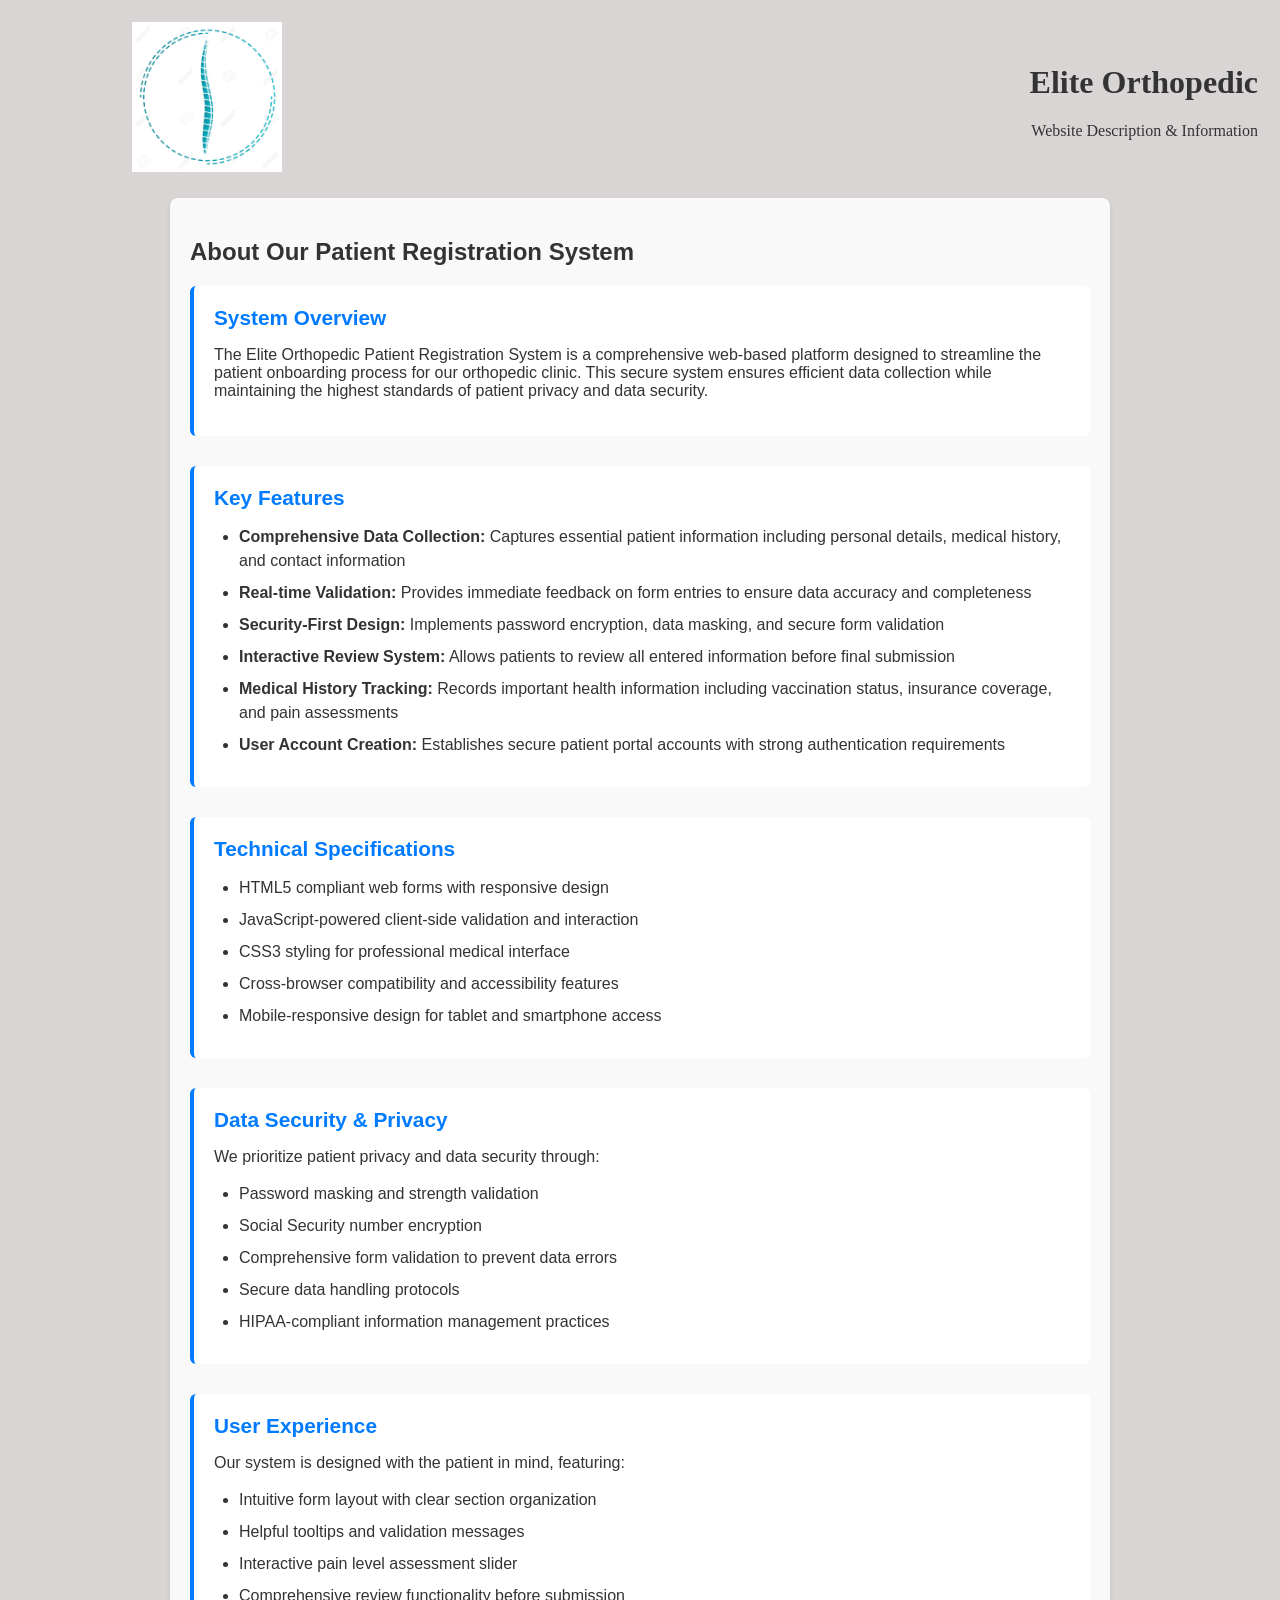
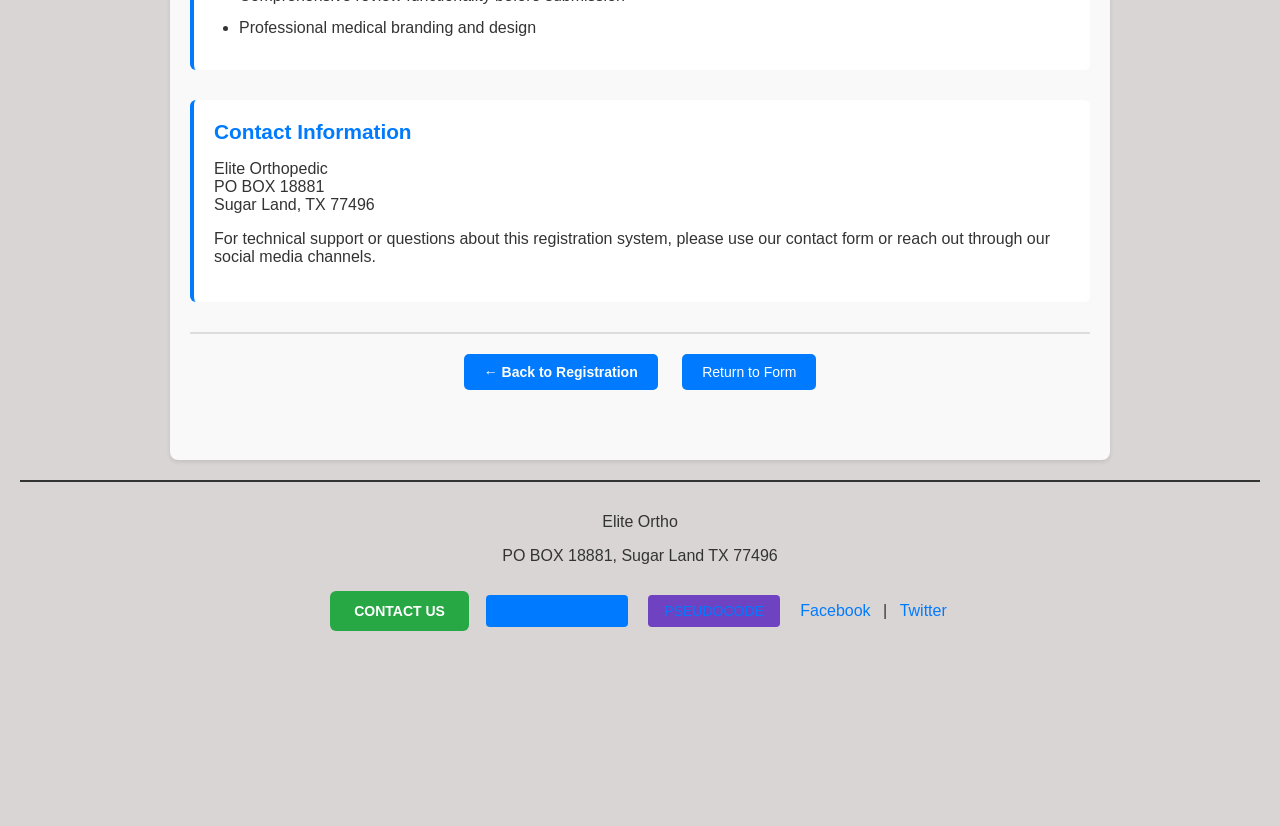
<file: website_description.html>
<!DOCTYPE html>
<!--
    Program Name: Website Description - MS7375 Homework 3
    Author: Kris Patterson  
    Date Created: 10-24-2025
    Date last edited: 11-14-2025
    Description: Description page for Elite Orthopedic Registration System
-->
<html lang="en">
<head>
    <meta charset="UTF-8">
    <meta name="viewport" content="width=device-width, initial-scale=1.0">
    <title>About Elite Orthopedic Registration System</title>
    <link rel="stylesheet" href="style.css">
</head>

<body>
    <!-- Banner -->
    <table class="banner">
        <tr>
            <td class="banner-logo">
                <img src="logo.jpg" alt="Company Logo" class="logo">
            </td>
            <td class="banner-text">
                <h1>Elite Orthopedic</h1>
                <p>Website Description & Information</p>
            </td>
        </tr>
    </table>

    <!-- Main Content -->
    <div class="description-container">
        <h2>About Our Patient Registration System</h2>
        
        <div class="description-section">
            <h3>System Overview</h3>
            <p>The Elite Orthopedic Patient Registration System is a comprehensive web-based platform designed to streamline the patient onboarding process for our orthopedic clinic. This secure system ensures efficient data collection while maintaining the highest standards of patient privacy and data security.</p>
        </div>

        <div class="description-section">
            <h3>Key Features</h3>
            <ul>
                <li><strong>Comprehensive Data Collection:</strong> Captures essential patient information including personal details, medical history, and contact information</li>
                <li><strong>Real-time Validation:</strong> Provides immediate feedback on form entries to ensure data accuracy and completeness</li>
                <li><strong>Security-First Design:</strong> Implements password encryption, data masking, and secure form validation</li>
                <li><strong>Interactive Review System:</strong> Allows patients to review all entered information before final submission</li>
                <li><strong>Medical History Tracking:</strong> Records important health information including vaccination status, insurance coverage, and pain assessments</li>
                <li><strong>User Account Creation:</strong> Establishes secure patient portal accounts with strong authentication requirements</li>
            </ul>
        </div>

        <div class="description-section">
            <h3>Technical Specifications</h3>
            <ul>
                <li>HTML5 compliant web forms with responsive design</li>
                <li>JavaScript-powered client-side validation and interaction</li>
                <li>CSS3 styling for professional medical interface</li>
                <li>Cross-browser compatibility and accessibility features</li>
                <li>Mobile-responsive design for tablet and smartphone access</li>
            </ul>
        </div>

        <div class="description-section">
            <h3>Data Security & Privacy</h3>
            <p>We prioritize patient privacy and data security through:</p>
            <ul>
                <li>Password masking and strength validation</li>
                <li>Social Security number encryption</li>
                <li>Comprehensive form validation to prevent data errors</li>
                <li>Secure data handling protocols</li>
                <li>HIPAA-compliant information management practices</li>
            </ul>
        </div>

        <div class="description-section">
            <h3>User Experience</h3>
            <p>Our system is designed with the patient in mind, featuring:</p>
            <ul>
                <li>Intuitive form layout with clear section organization</li>
                <li>Helpful tooltips and validation messages</li>
                <li>Interactive pain level assessment slider</li>
                <li>Comprehensive review functionality before submission</li>
                <li>Professional medical branding and design</li>
            </ul>
        </div>

        <div class="description-section">
            <h3>Contact Information</h3>
            <p>Elite Orthopedic<br>
            PO BOX 18881<br>
            Sugar Land, TX 77496</p>
            
            <p>For technical support or questions about this registration system, please use our contact form or reach out through our social media channels.</p>
        </div>

        <div class="navigation-buttons">
            <button onclick="window.history.back()" class="nav-btn">← Back to Registration</button>
            <a href="Medical_Form.html" class="nav-btn">Return to Form</a>
        </div>
    </div>

    <!-- Footer -->
    <div id="footer">
        <p>Elite Ortho</p>
        <p>PO BOX 18881, Sugar Land TX 77496</p>
        <button class="contact-btn">CONTACT US</button>
        <a href="website_description.html" class="description-btn">ABOUT SYSTEM</a>
        <a href="pseudocode.html" class="pseudocode-btn">PSEUDOCODE</a>
        <a href="#">Facebook</a> |
        <a href="#">Twitter</a>
    </div>
</body>
</html>
</file>
<file: style.css>
﻿/*
    Program Name: Style sheet.css
    Author: Kris Patterson  
    Date Created: 09-20-2025
    Date last edited: 09-26-25
    Version: 1.0
    Description: Basic User Entry Form
*/
body {
    font-family: Arial, sans-serif;
    margin: 20px;
    background-color: #dad5d5;
    color: #333;
}

/* Banner Section */
.banner {
    width: 100%;
    border-collapse: collapse;
    border: 1px solid #dad5d5;
    margin-bottom: 20px;
}

.banner-logo {
    text-align: center;
    width: 30%;
    background-color: #dad5d5;
}

.banner-text {
    padding-left: 20px;
    background-color: #dad5d5;
    text-align: right;
    font-family: 'Brush Script MT', cursive;
}

.logo {
    max-width: 150px;
    background-color: #dad5d5;
}

/* Form Sections */
.form-section {
    margin-bottom: 25px;
    padding: 15px;
    border: 2px solid #666;
    border-radius: 8px;
    background-color: #f5f5f5;
}

.form-section legend {
    font-weight: bold;
    font-size: 16px;
    padding: 5px 10px;
    background-color: #dad5d5;
    border: 1px solid #666;
    border-radius: 5px;
}

/* Form Table */
.form-table {
    width: 100%;
    border-collapse: collapse;
    margin-bottom: 10px;
    background-color: transparent;
}

.form-table td {
    padding: 8px;
    vertical-align: middle;
}

label {
    font-weight: bold;
    font-family: Arial, sans-serif;
    margin-right: 8px;
}

/* Inputs */
input[type="text"],
input[type="email"],
input[type="password"],
input[type="date"],
select,
textarea {
    width: 95%;
    padding: 6px;
    border: 1px solid #aaa;
    border-radius: 4px;
    font-size: 14px;
}

textarea {
    resize: vertical;
}

/* Range input */
input[type="range"] {
    width: 200px;
}

/* Pain Level Slider display */
#pain-display {
    font-weight: bold;
    color: #dc3545;
    font-size: 18px;
    margin-left: 10px;
}

/* Salary/Slider display - kept for compatibility */
#salary-display {
    font-weight: bold;
    color: #28a745;
    font-size: 18px;
    margin-left: 10px;
}

/* Checkboxes and Radios */
input[type="checkbox"],
input[type="radio"] {
    margin-right: 4px;
    margin-left: 10px;
}

/* Button Container */
.button-container {
    text-align: center;
    margin: 20px 0;
    padding: 15px;
    background-color: #f9f9f9;
    border-radius: 8px;
}

/* Buttons */
button {
    margin: 10px 5px;
    padding: 12px 24px;
    border-radius: 6px;
    border: none;
    cursor: pointer;
    font-size: 14px;
    font-weight: bold;
    transition: background-color 0.3s;
}

.reset-btn {
    background-color: #6c757d;
    color: white;
}

.reset-btn:hover {
    background-color: #5a6268;
}

.review-btn {
    background-color: #ffc107;
    color: #000;
}

.review-btn:hover {
    background-color: #e0a800;
}

.validate-btn {
    background-color: #ffc107;
    color: #000;
}

.validate-btn:hover {
    background-color: #e0a800;
}

.submit-btn {
    background-color: #28a745;
    color: white;
}

.submit-btn:hover {
    background-color: #218838;
}

.contact-btn {
    background-color: #28a745;
    color: white;
}

.contact-btn:hover {
    background-color: #218838;
}

.description-btn {
    background-color: #007bff;
    color: white;
    padding: 8px 16px;
    text-decoration: none;
    border-radius: 4px;
    margin: 0 10px;
    display: inline-block;
    font-size: 14px;
    border: none;
    cursor: pointer;
}

.description-btn:hover {
    background-color: #0056b3;
    color: white;
}

.pseudocode-btn {
    background-color: #6f42c1;
    color: white;
    padding: 8px 16px;
    text-decoration: none;
    border-radius: 4px;
    margin: 0 10px;
    display: inline-block;
    font-size: 14px;
    border: none;
    cursor: pointer;
}

.pseudocode-btn:hover {
    background-color: #5a2d91;
    color: white;
}

.close-review-btn {
    background-color: #dc3545;
    color: white;
    margin-top: 15px;
}

.close-review-btn:hover {
    background-color: #c82333;
}

/* Footer */
#footer {
    text-align: center;
    margin-top: 20px;
    padding: 15px;
    border-top: 2px solid #333;
    background-color: #dad5d5;
}

#footer a {
    margin: 0 8px;
    text-decoration: none;
    color: #007bff;
}

/* Error Messages - Fixed height to prevent page jumping */
.error-placeholder {
    color: #dc3545;
    font-size: 12px;
    display: block;
    min-height: 18px;
    margin-top: 3px;
    visibility: hidden;
}

.error-placeholder.error-active {
    visibility: visible;
    font-weight: bold;
}

.error-message {
    color: #dc3545;
    font-size: 12px;
    margin-top: 2px;
    display: block;
}

input.error, select.error, textarea.error, input.input-error, select.input-error, textarea.input-error {
    border-color: #dc3545 !important;
    background-color: #fff5f5 !important;
    border-width: 2px !important;
}

/* Validation Summary */
.validation-summary {
    margin: 20px auto;
    padding: 20px;
    max-width: 800px;
    border-radius: 8px;
    text-align: center;
    font-size: 16px;
    font-weight: bold;
}

.validation-summary.success {
    background-color: #d4edda;
    border: 2px solid #28a745;
    color: #155724;
}

.validation-summary.error {
    background-color: #f8d7da;
    border: 2px solid #dc3545;
    color: #721c24;
}

#validation-message {
    margin: 0;
    padding: 10px;
    font-size: 18px;
}

/* Pain Level Slider Display */
#pain-display {
    font-weight: bold;
    color: #dc3545;
    font-size: 16px;
    margin-left: 10px;
}

/* Form Table - Ensure consistent spacing */
.form-table td {
    padding: 8px;
    vertical-align: top;
}

.form-table input[type="text"],
.form-table input[type="email"],
.form-table input[type="password"],
.form-table input[type="date"],
.form-table input[type="tel"],
.form-table select {
    margin-bottom: 0;
}


/* Review Section */
.review-section {
    display: none;
    margin-top: 30px;
    padding: 20px;
    background-color: #f8f9fa;
    border: 3px solid #007bff;
    border-radius: 10px;
    box-shadow: 0 4px 6px rgba(0, 0, 0, 0.1);
}

.review-section h2 {
    color: #007bff;
    text-align: center;
    margin-bottom: 20px;
    font-size: 24px;
    text-transform: uppercase;
    border-bottom: 2px solid #007bff;
    padding-bottom: 10px;
}

.review-section h3 {
    color: #28a745;
    margin-top: 25px;
    margin-bottom: 15px;
    font-size: 18px;
    text-transform: uppercase;
}

.review-table {
    width: 100%;
    border-collapse: collapse;
    margin-bottom: 20px;
    background-color: white;
    box-shadow: 0 2px 4px rgba(0, 0, 0, 0.1);
}

.review-table td {
    padding: 12px;
    border: 1px solid #ddd;
    vertical-align: top;
}

.review-table td:first-child {
    background-color: #e9ecef;
    font-weight: bold;
    width: 25%;
}

.review-table td:nth-child(2) {
    width: 50%;
}

.review-table td:last-child {
    width: 25%;
    text-align: center;
    font-weight: bold;
}

.review-table td:last-child:contains("pass") {
    color: #28a745;
}

.review-table td:last-child:contains("ERROR") {
    color: #dc3545;
}

.review-buttons {
    text-align: center;
    margin-top: 20px;
    padding-top: 15px;
    border-top: 2px solid #ddd;
}

/* Required field indicator */
label:has(+ input[required]):after,
label:has(+ select[required]):after {
    content: " *";
    color: #dc3545;
}

/* Fieldset styling improvements */
fieldset {
    position: relative;
}

fieldset legend {
    position: relative;
    top: -10px;
    left: 10px;
}

/* Description Page Styles */
.description-container {
    max-width: 900px;
    margin: 0 auto;
    padding: 20px;
    background-color: #f9f9f9;
    border-radius: 8px;
    box-shadow: 0 2px 4px rgba(0,0,0,0.1);
}

.description-section {
    margin-bottom: 30px;
    padding: 20px;
    background-color: white;
    border-radius: 6px;
    border-left: 4px solid #007bff;
}

.description-section h3 {
    color: #007bff;
    margin-top: 0;
    margin-bottom: 15px;
    font-size: 1.3em;
}

.description-section ul {
    margin: 10px 0;
    padding-left: 25px;
}

.description-section li {
    margin-bottom: 8px;
    line-height: 1.5;
}

.navigation-buttons {
    text-align: center;
    margin: 30px 0;
    padding: 20px;
    border-top: 2px solid #ddd;
}

.nav-btn {
    background-color: #007bff;
    color: white;
    padding: 10px 20px;
    text-decoration: none;
    border-radius: 5px;
    margin: 0 10px;
    display: inline-block;
    font-size: 14px;
    border: none;
    cursor: pointer;
    transition: background-color 0.3s;
}

.nav-btn:hover {
    background-color: #0056b3;
    color: white;
}

/* Pseudocode Page Styles */
.pseudocode-container {
    max-width: 1000px;
    margin: 0 auto;
    padding: 20px;
    background-color: #f8f9fa;
    border-radius: 8px;
    box-shadow: 0 2px 4px rgba(0,0,0,0.1);
}

.pseudocode-section {
    margin-bottom: 30px;
    padding: 20px;
    background-color: white;
    border-radius: 6px;
    border-left: 4px solid #6f42c1;
    box-shadow: 0 1px 3px rgba(0,0,0,0.1);
}

.pseudocode-section h3 {
    color: #6f42c1;
    margin-top: 0;
    margin-bottom: 15px;
    font-size: 1.4em;
    border-bottom: 2px solid #e9ecef;
    padding-bottom: 8px;
}

.pseudocode {
    background-color: #f8f9fa;
    border: 1px solid #dee2e6;
    border-radius: 4px;
    padding: 20px;
    font-family: 'Courier New', 'Consolas', monospace;
    font-size: 13px;
    line-height: 1.6;
    color: #495057;
    overflow-x: auto;
    white-space: pre;
    margin: 15px 0;
    border-left: 4px solid #6f42c1;
}

.pseudocode-section p {
    line-height: 1.6;
    margin-bottom: 15px;
    color: #495057;
}


/* ===== HOMEWORK 4 ADDITIONS ===== */

/* Fixed Welcome Banner */
.welcome-banner {
    position: sticky;
    top: 0;
    background-color: #4CAF50;
    color: white;
    padding: 15px 20px;
    display: flex;
    justify-content: space-between;
    align-items: center;
    z-index: 1000;
    box-shadow: 0 2px 5px rgba(0,0,0,0.2);
    font-family: Arial, sans-serif;
}

#welcome-message {
    font-size: 18px;
    font-weight: bold;
}

#live-clock {
    font-size: 16px;
    font-family: 'Courier New', monospace;
    background-color: rgba(0,0,0,0.2);
    padding: 5px 10px;
    border-radius: 5px;
}

#not-user-label {
    font-size: 14px;
    cursor: pointer;
}

#not-user-checkbox {
    margin-right: 5px;
    cursor: pointer;
}

/* iFrame Container */
.iframe-container {
    margin: 20px 0;
    padding: 15px;
    background-color: #f9f9f9;
    border: 2px solid #4CAF50;
    border-radius: 8px;
}

.iframe-container h3 {
    margin-top: 0;
    color: #4CAF50;
    font-size: 18px;
}

.patient-iframe {
    width: 100%;
    height: 300px;
    border: 1px solid #ccc;
    border-radius: 5px;
    background-color: white;
}

/* Fixed Footer with iFrame (Content Protection via iFrame) */
.fixed-footer-container {
    position: fixed;
    bottom: 0;
    left: 0;
    width: 100%;
    height: 140px;
    z-index: 999;
    box-shadow: 0 -2px 5px rgba(0,0,0,0.3);
    background-color: #333;
}

.footer-iframe {
    width: 100%;
    height: 100%;
    border: none;
    display: block;
}

/* Add padding to body to prevent content from being hidden under fixed footer */
body {
    padding-bottom: 150px;
}

/* Adjust form to not be hidden under fixed elements */
#patient-form {
    margin-top: 20px;
    margin-bottom: 20px;
}
</file>
